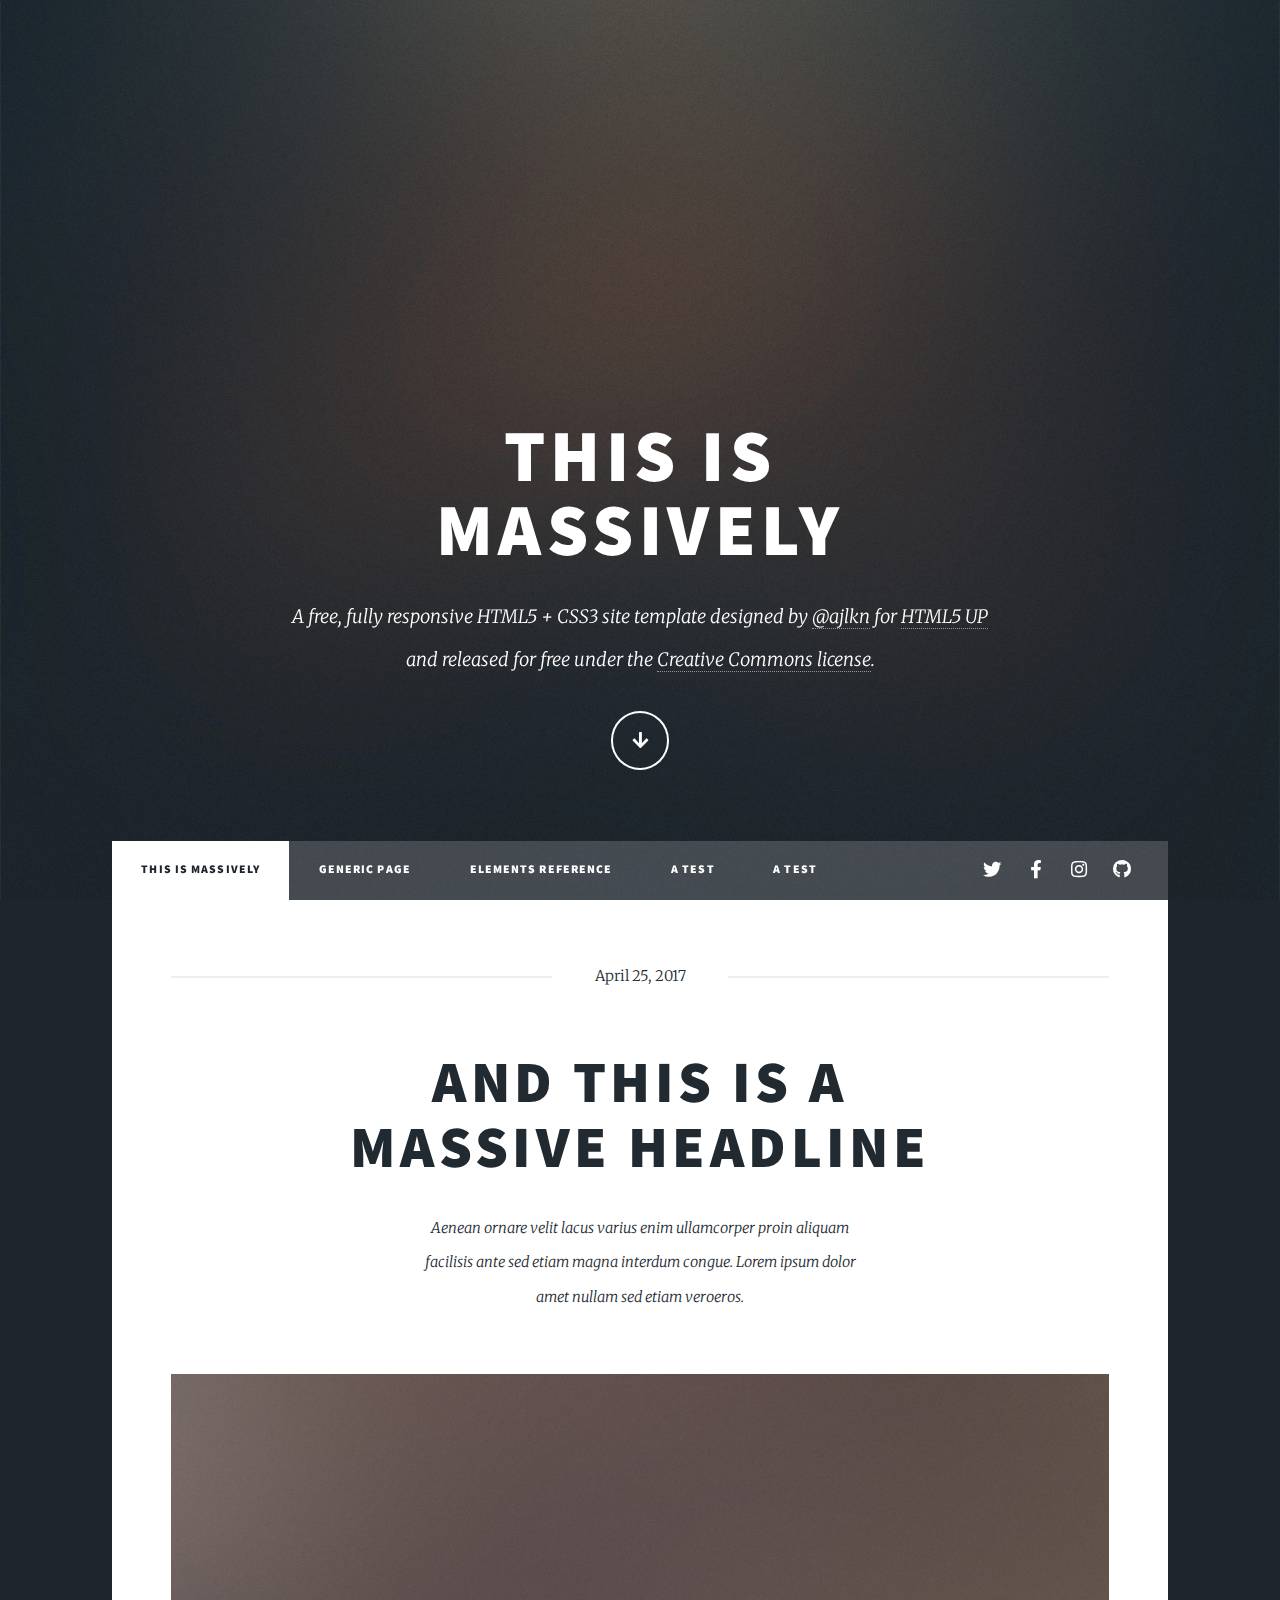
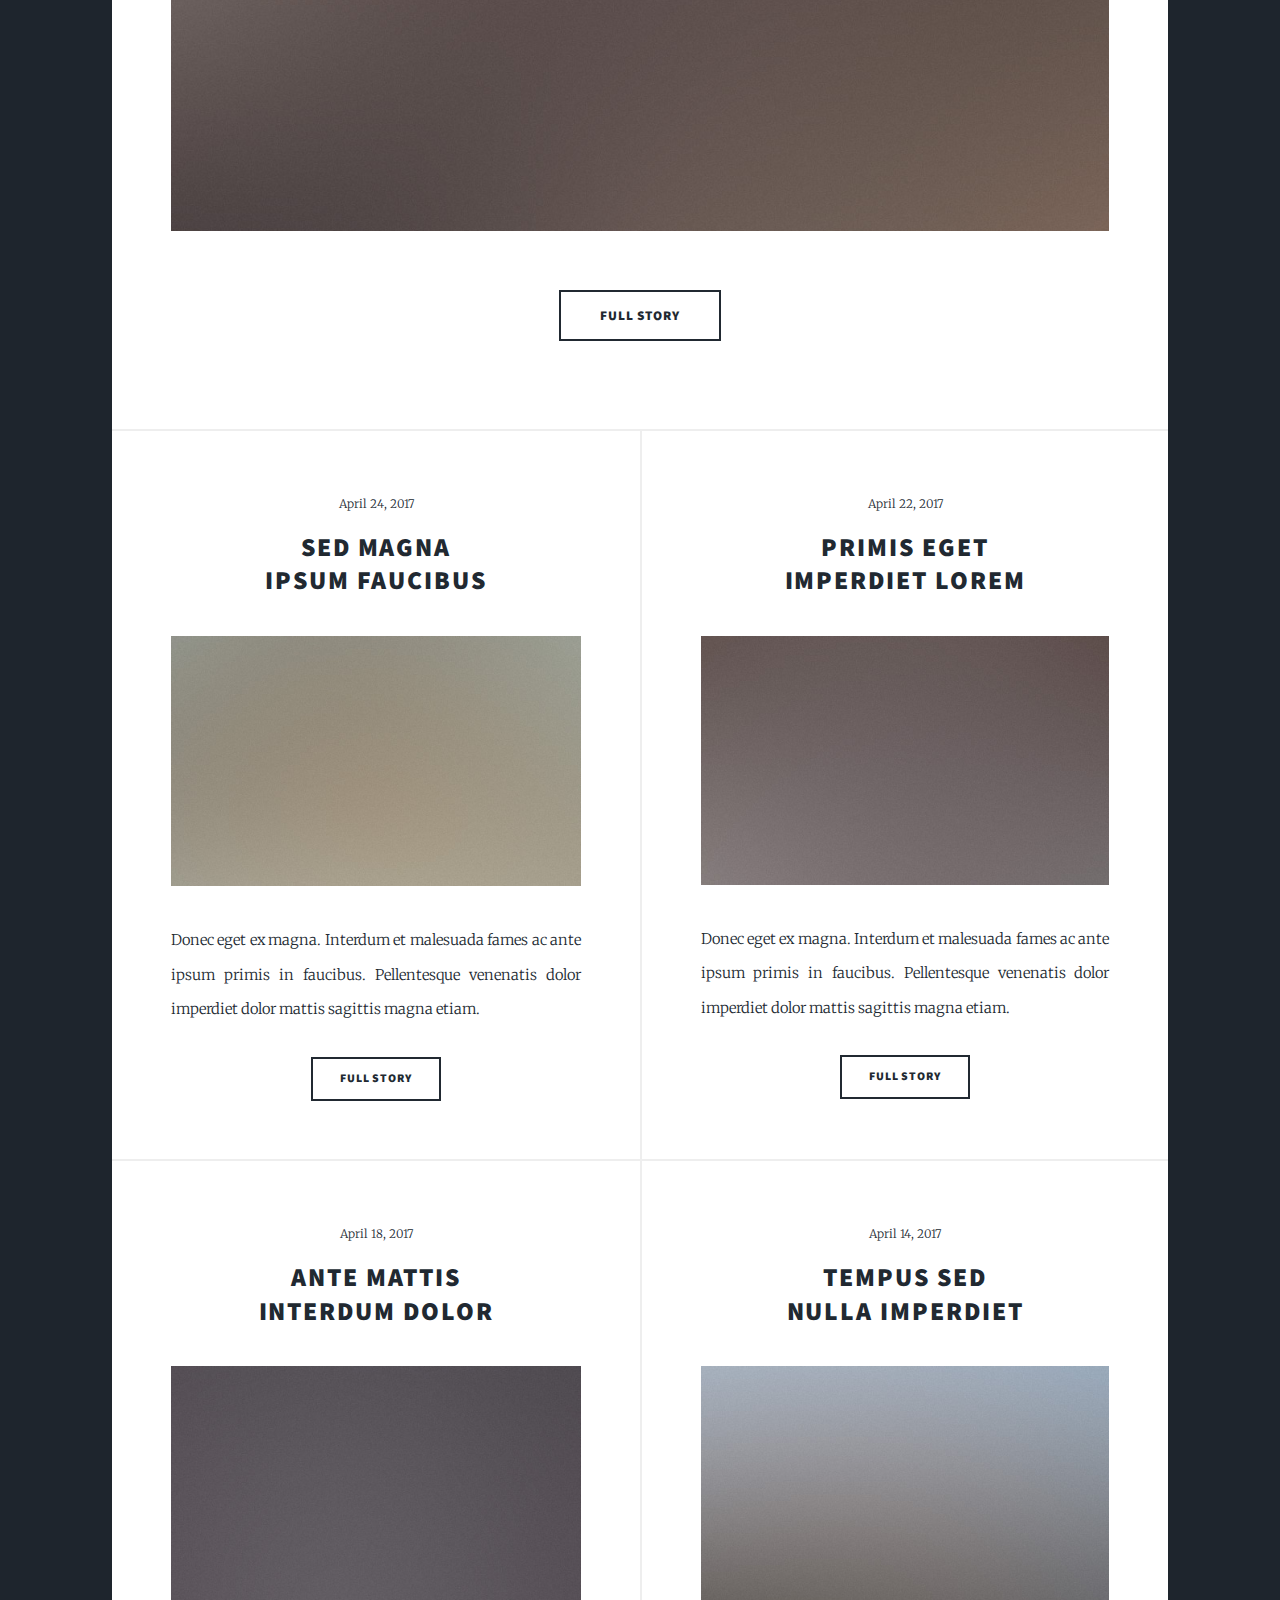
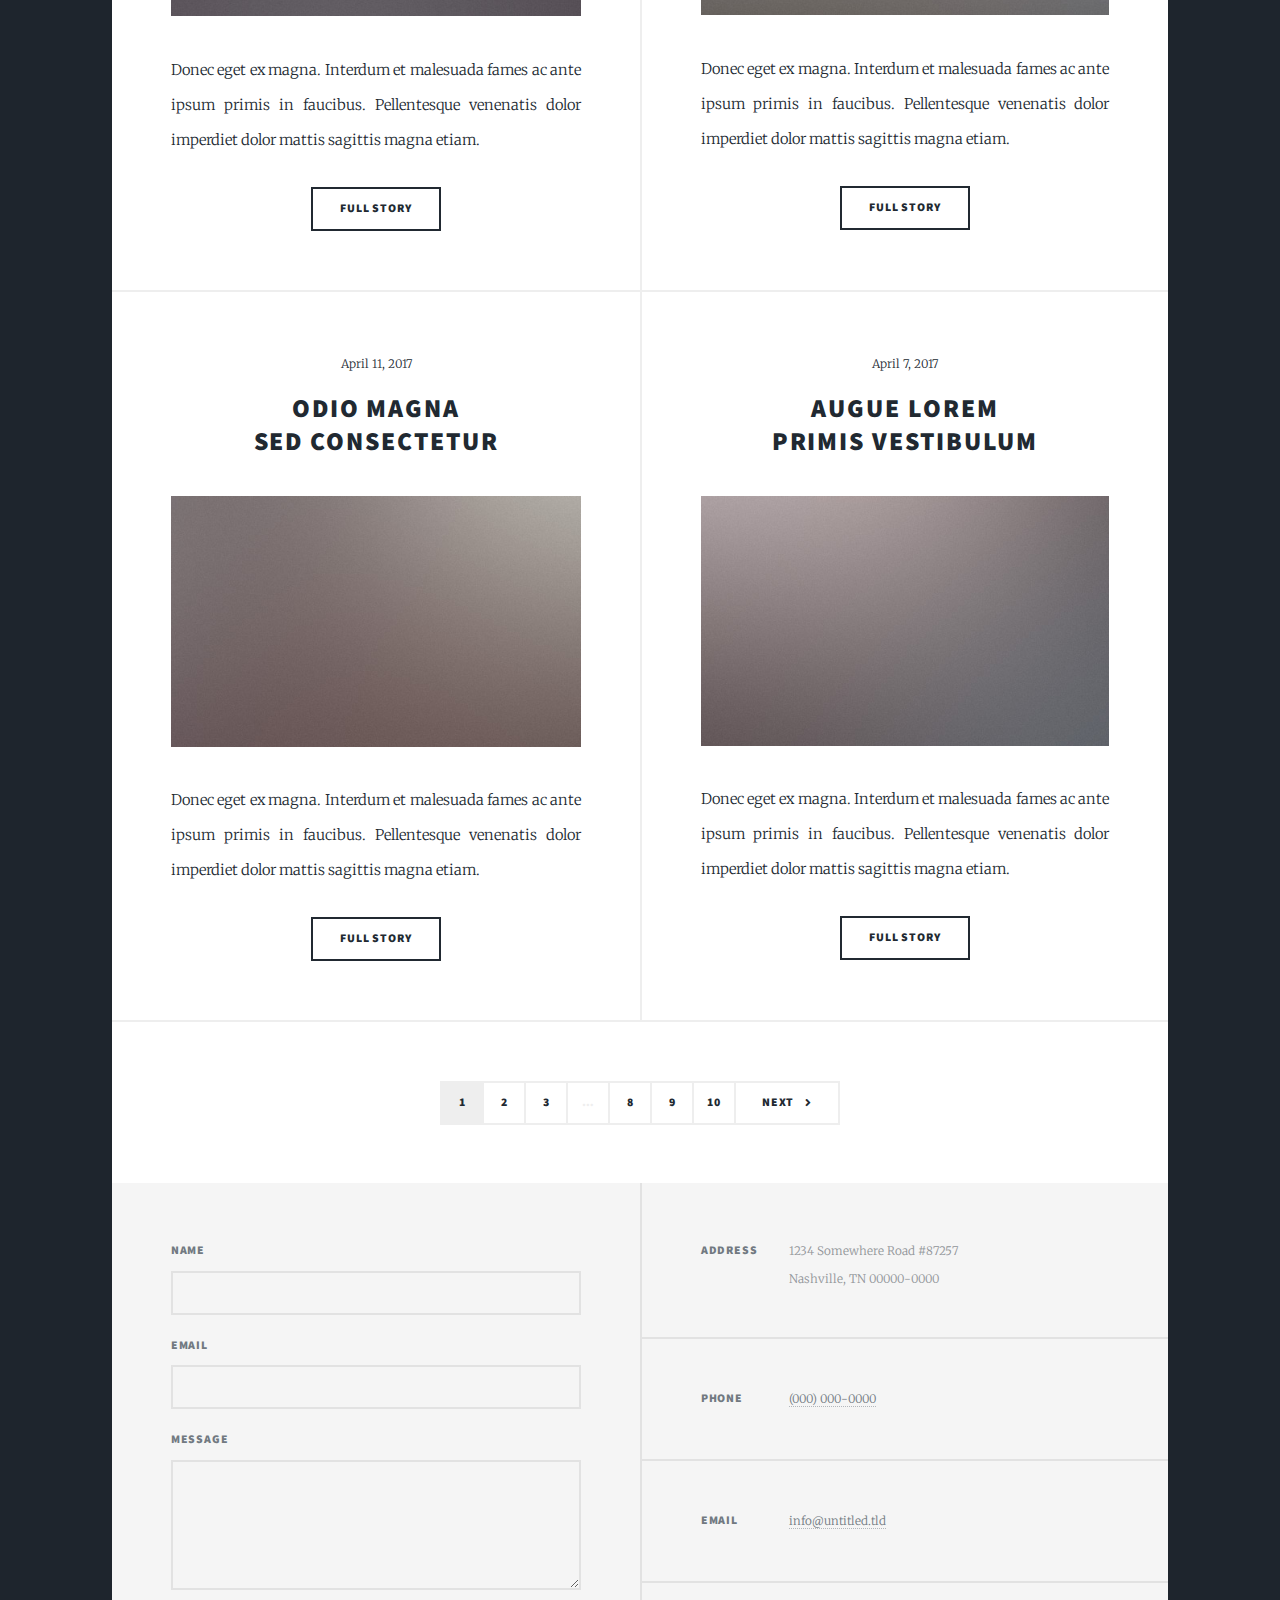
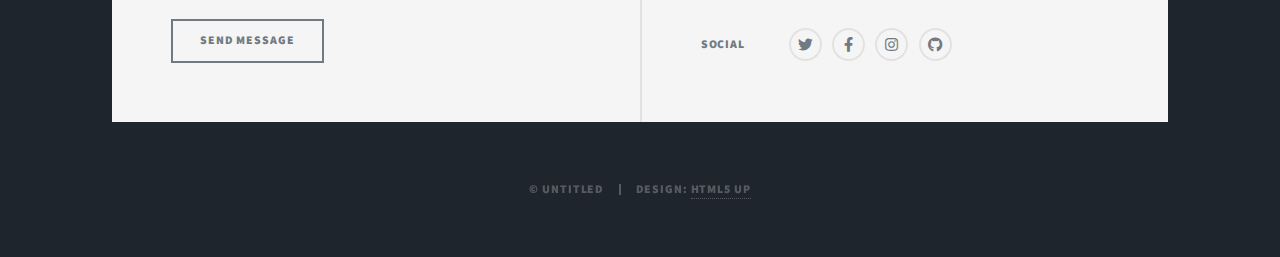
<file: index.html>
<!DOCTYPE HTML>
<html>
	<head>
		<title>lvfeinan.github.io</title>
		<meta charset="utf-8" />
		<meta name="viewport" content="width=device-width, initial-scale=1, user-scalable=no" />
		<link rel="stylesheet" href="assets/css/main.css" />
		<noscript><link rel="stylesheet" href="assets/css/noscript.css" /></noscript>
	</head>
	<body class="is-preload">

		<!-- Wrapper -->
			<div id="wrapper" class="fade-in">

				<!-- Intro -->
					<div id="intro">
						<h1>This is<br />
						Massively</h1>
						<p>A free, fully responsive HTML5 + CSS3 site template designed by <a href="https://twitter.com/ajlkn">@ajlkn</a> for <a href="https://html5up.net">HTML5 UP</a><br />
						and released for free under the <a href="https://html5up.net/license">Creative Commons license</a>.</p>
						<ul class="actions">
							<li><a href="#header" class="button icon solid solo fa-arrow-down scrolly">Continue</a></li>
						</ul>
					</div>

				<!-- Header -->
					<header id="header">
						<a href="index.html" class="logo">Lvfn</a>
					</header>

				<!-- Nav -->
					<nav id="nav">
						<ul class="links">
							<li class="active"><a href="index.html">This is Massively</a></li>
							<li><a href="generic.html">Generic Page</a></li>
							<li><a href="elements.html">Elements Reference</a></li>
							<li><a href="test.html">A Test</a></li>
							<li><a href="test3.html">A Test</a></li>
						</ul>
						<ul class="icons">
							<li><a href="#" class="icon brands fa-twitter"><span class="label">Twitter</span></a></li>
							<li><a href="#" class="icon brands fa-facebook-f"><span class="label">Facebook</span></a></li>
							<li><a href="#" class="icon brands fa-instagram"><span class="label">Instagram</span></a></li>
							<li><a href="#" class="icon brands fa-github"><span class="label">GitHub</span></a></li>
						</ul>
					</nav>

				<!-- Main -->
					<div id="main">

						<!-- Featured Post -->
							<article class="post featured">
								<header class="major">
									<span class="date">April 25, 2017</span>
									<h2><a href="#">And this is a<br />
									massive headline</a></h2>
									<p>Aenean ornare velit lacus varius enim ullamcorper proin aliquam<br />
									facilisis ante sed etiam magna interdum congue. Lorem ipsum dolor<br />
									amet nullam sed etiam veroeros.</p>
								</header>
								<a href="#" class="image main"><img src="images/pic01.jpg" alt="" /></a>
								<ul class="actions special">
									<li><a href="#" class="button large">Full Story</a></li>
								</ul>
							</article>

						<!-- Posts -->
							<section class="posts">
								<article>
									<header>
										<span class="date">April 24, 2017</span>
										<h2><a href="#">Sed magna<br />
										ipsum faucibus</a></h2>
									</header>
									<a href="#" class="image fit"><img src="images/pic02.jpg" alt="" /></a>
									<p>Donec eget ex magna. Interdum et malesuada fames ac ante ipsum primis in faucibus. Pellentesque venenatis dolor imperdiet dolor mattis sagittis magna etiam.</p>
									<ul class="actions special">
										<li><a href="#" class="button">Full Story</a></li>
									</ul>
								</article>
								<article>
									<header>
										<span class="date">April 22, 2017</span>
										<h2><a href="#">Primis eget<br />
										imperdiet lorem</a></h2>
									</header>
									<a href="#" class="image fit"><img src="images/pic03.jpg" alt="" /></a>
									<p>Donec eget ex magna. Interdum et malesuada fames ac ante ipsum primis in faucibus. Pellentesque venenatis dolor imperdiet dolor mattis sagittis magna etiam.</p>
									<ul class="actions special">
										<li><a href="#" class="button">Full Story</a></li>
									</ul>
								</article>
								<article>
									<header>
										<span class="date">April 18, 2017</span>
										<h2><a href="#">Ante mattis<br />
										interdum dolor</a></h2>
									</header>
									<a href="#" class="image fit"><img src="images/pic04.jpg" alt="" /></a>
									<p>Donec eget ex magna. Interdum et malesuada fames ac ante ipsum primis in faucibus. Pellentesque venenatis dolor imperdiet dolor mattis sagittis magna etiam.</p>
									<ul class="actions special">
										<li><a href="#" class="button">Full Story</a></li>
									</ul>
								</article>
								<article>
									<header>
										<span class="date">April 14, 2017</span>
										<h2><a href="#">Tempus sed<br />
										nulla imperdiet</a></h2>
									</header>
									<a href="#" class="image fit"><img src="images/pic05.jpg" alt="" /></a>
									<p>Donec eget ex magna. Interdum et malesuada fames ac ante ipsum primis in faucibus. Pellentesque venenatis dolor imperdiet dolor mattis sagittis magna etiam.</p>
									<ul class="actions special">
										<li><a href="#" class="button">Full Story</a></li>
									</ul>
								</article>
								<article>
									<header>
										<span class="date">April 11, 2017</span>
										<h2><a href="#">Odio magna<br />
										sed consectetur</a></h2>
									</header>
									<a href="#" class="image fit"><img src="images/pic06.jpg" alt="" /></a>
									<p>Donec eget ex magna. Interdum et malesuada fames ac ante ipsum primis in faucibus. Pellentesque venenatis dolor imperdiet dolor mattis sagittis magna etiam.</p>
									<ul class="actions special">
										<li><a href="#" class="button">Full Story</a></li>
									</ul>
								</article>
								<article>
									<header>
										<span class="date">April 7, 2017</span>
										<h2><a href="#">Augue lorem<br />
										primis vestibulum</a></h2>
									</header>
									<a href="#" class="image fit"><img src="images/pic07.jpg" alt="" /></a>
									<p>Donec eget ex magna. Interdum et malesuada fames ac ante ipsum primis in faucibus. Pellentesque venenatis dolor imperdiet dolor mattis sagittis magna etiam.</p>
									<ul class="actions special">
										<li><a href="#" class="button">Full Story</a></li>
									</ul>
								</article>
							</section>

						<!-- Footer -->
							<footer>
								<div class="pagination">
									<!--<a href="#" class="previous">Prev</a>-->
									<a href="#" class="page active">1</a>
									<a href="#" class="page">2</a>
									<a href="#" class="page">3</a>
									<span class="extra">&hellip;</span>
									<a href="#" class="page">8</a>
									<a href="#" class="page">9</a>
									<a href="#" class="page">10</a>
									<a href="#" class="next">Next</a>
								</div>
							</footer>

					</div>

				<!-- Footer -->
					<footer id="footer">
						<section>
							<form method="post" action="#">
								<div class="fields">
									<div class="field">
										<label for="name">Name</label>
										<input type="text" name="name" id="name" />
									</div>
									<div class="field">
										<label for="email">Email</label>
										<input type="text" name="email" id="email" />
									</div>
									<div class="field">
										<label for="message">Message</label>
										<textarea name="message" id="message" rows="3"></textarea>
									</div>
								</div>
								<ul class="actions">
									<li><input type="submit" value="Send Message" /></li>
								</ul>
							</form>
						</section>
						<section class="split contact">
							<section class="alt">
								<h3>Address</h3>
								<p>1234 Somewhere Road #87257<br />
								Nashville, TN 00000-0000</p>
							</section>
							<section>
								<h3>Phone</h3>
								<p><a href="#">(000) 000-0000</a></p>
							</section>
							<section>
								<h3>Email</h3>
								<p><a href="#">info@untitled.tld</a></p>
							</section>
							<section>
								<h3>Social</h3>
								<ul class="icons alt">
									<li><a href="#" class="icon brands alt fa-twitter"><span class="label">Twitter</span></a></li>
									<li><a href="#" class="icon brands alt fa-facebook-f"><span class="label">Facebook</span></a></li>
									<li><a href="#" class="icon brands alt fa-instagram"><span class="label">Instagram</span></a></li>
									<li><a href="#" class="icon brands alt fa-github"><span class="label">GitHub</span></a></li>
								</ul>
							</section>
						</section>
					</footer>

				<!-- Copyright -->
					<div id="copyright">
						<ul><li>&copy; Untitled</li><li>Design: <a href="https://html5up.net">HTML5 UP</a></li></ul>
					</div>

			</div>

		<!-- Scripts -->
			<script src="assets/js/jquery.min.js"></script>
			<script src="assets/js/jquery.scrollex.min.js"></script>
			<script src="assets/js/jquery.scrolly.min.js"></script>
			<script src="assets/js/browser.min.js"></script>
			<script src="assets/js/breakpoints.min.js"></script>
			<script src="assets/js/util.js"></script>
			<script src="assets/js/main.js"></script>

	</body>
</html>
</file>
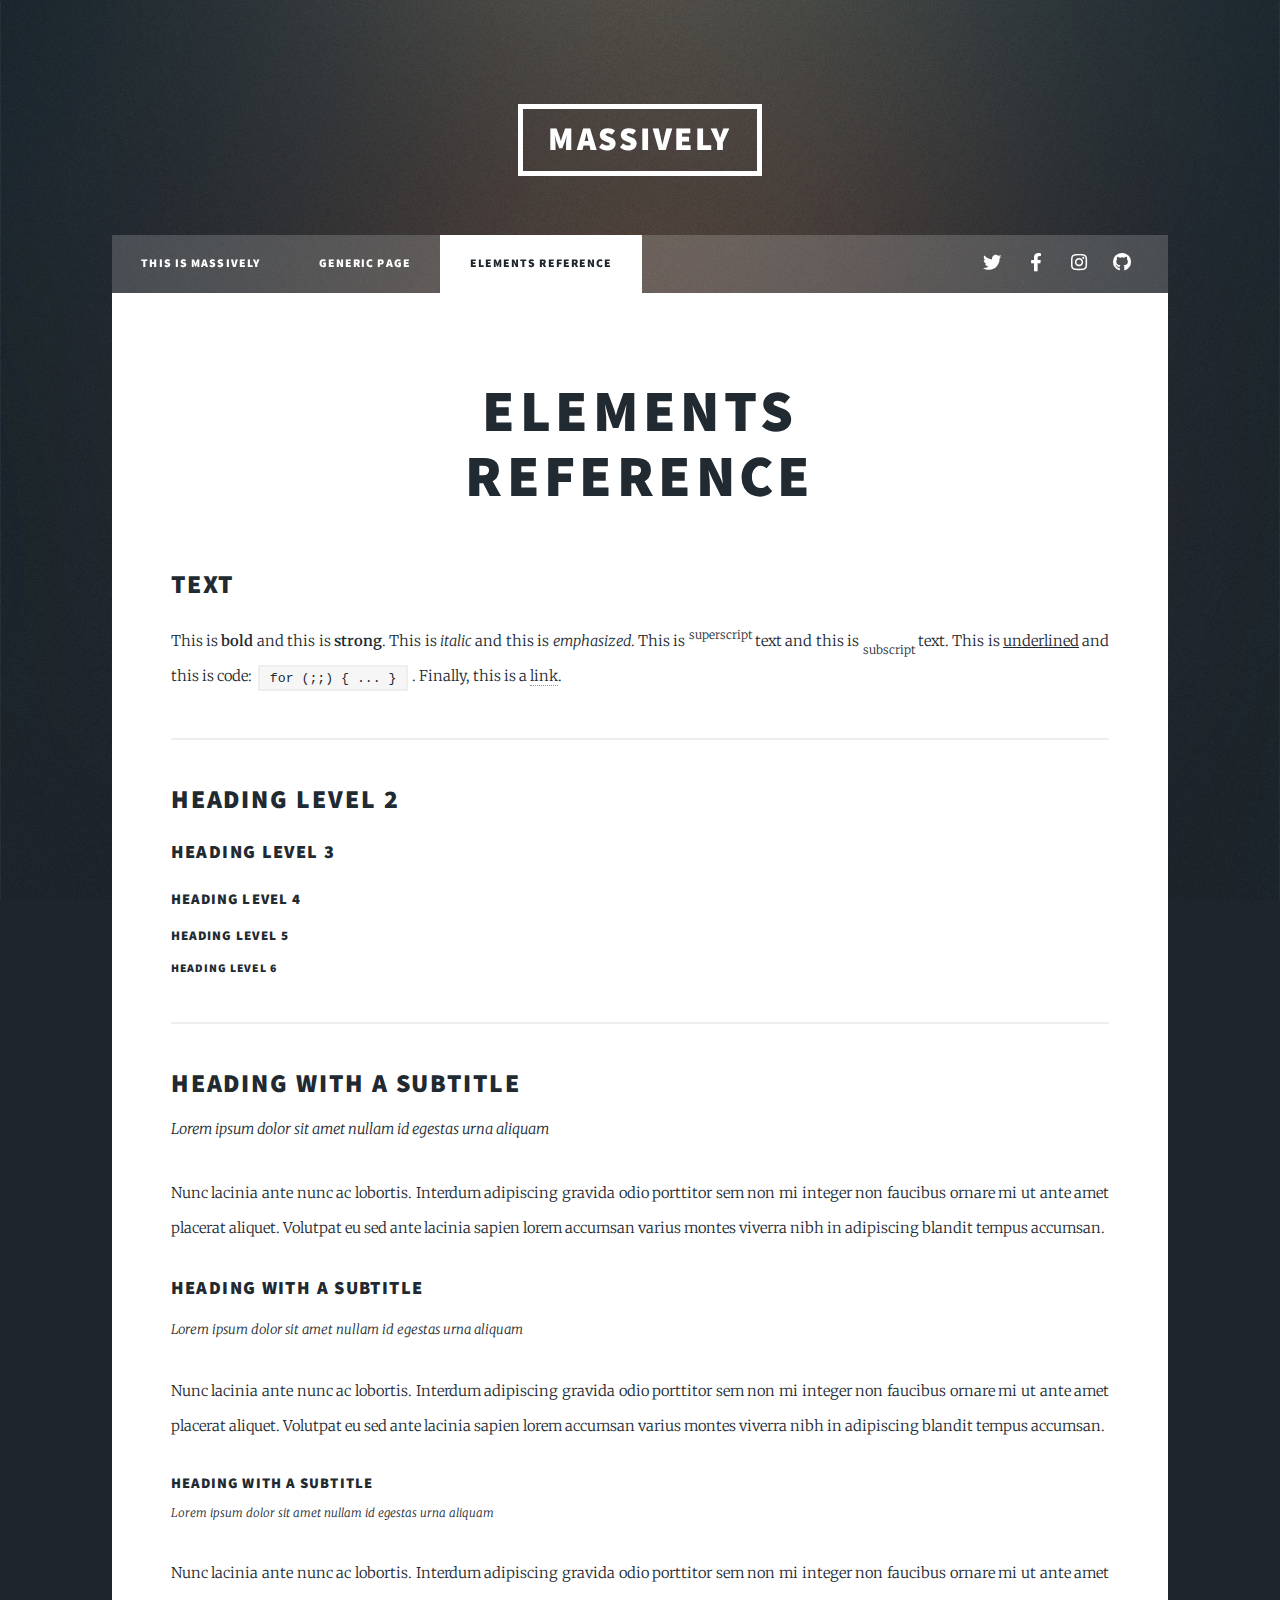
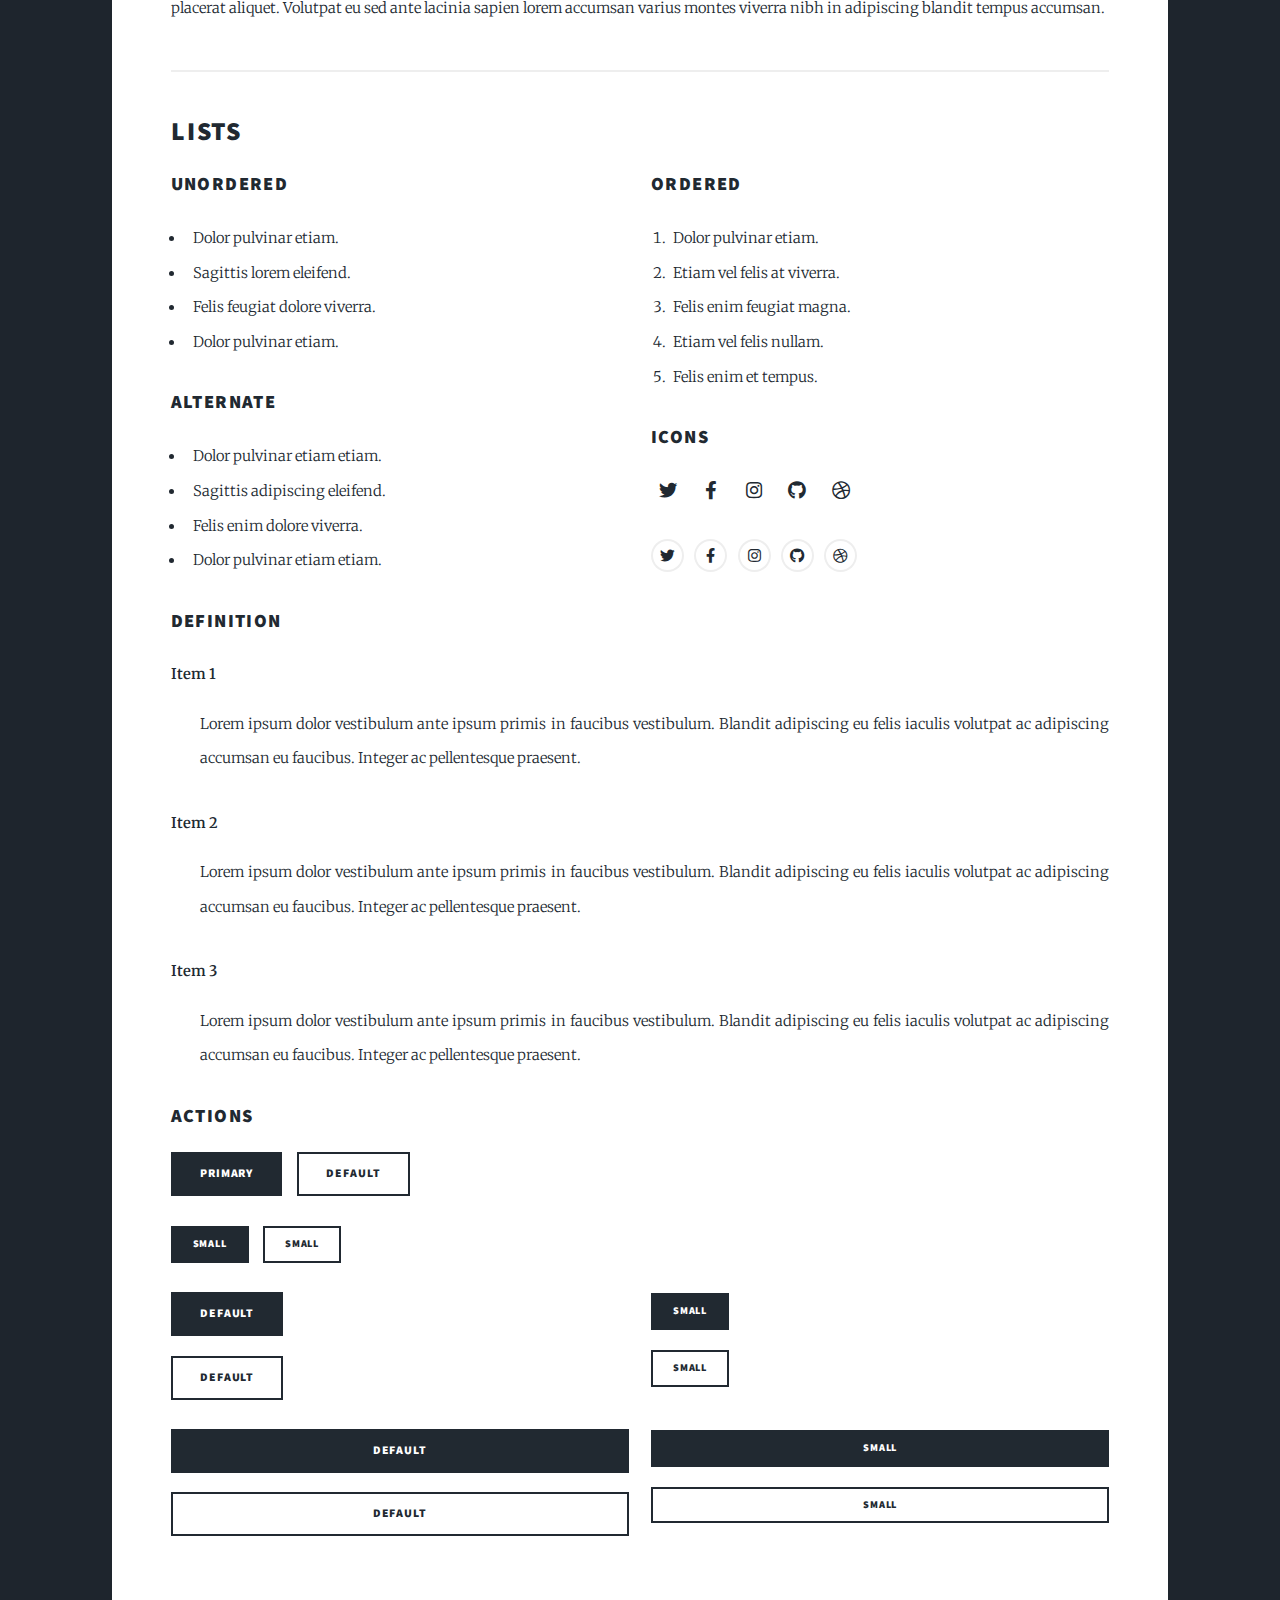
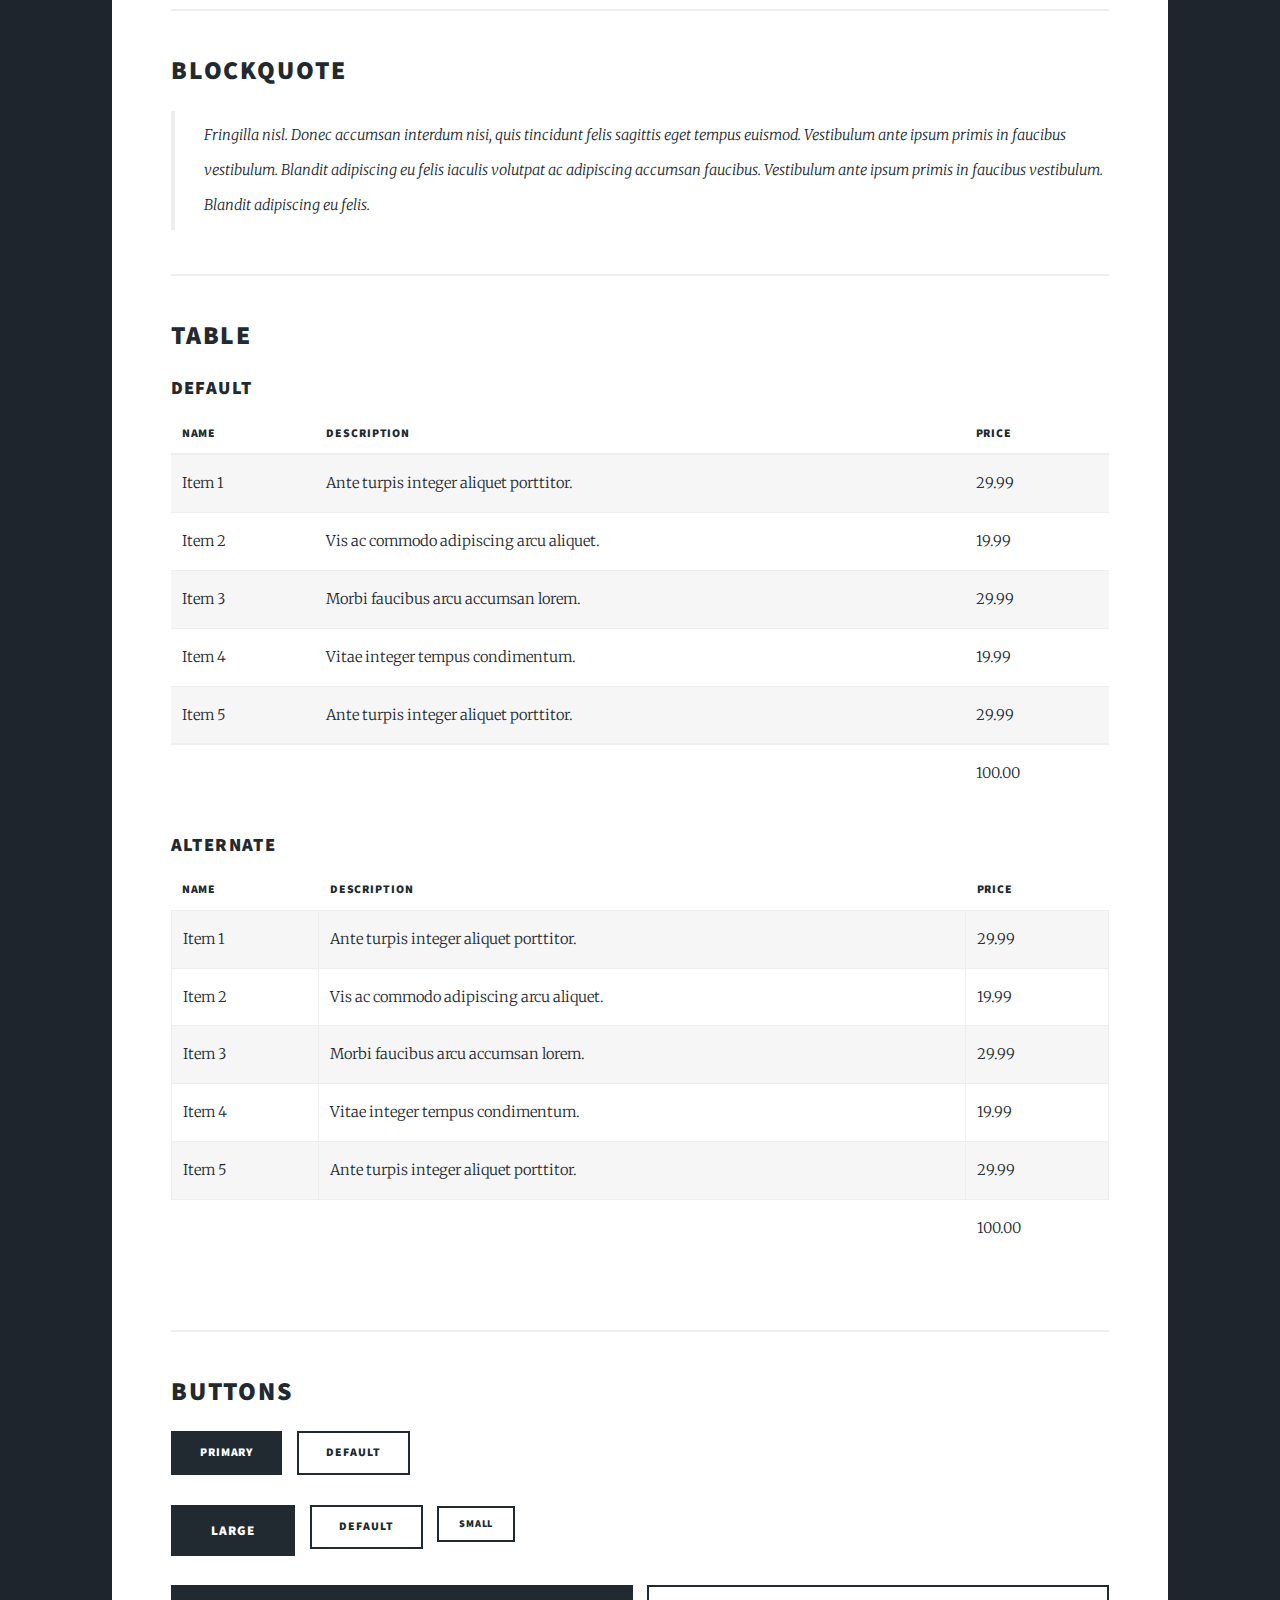
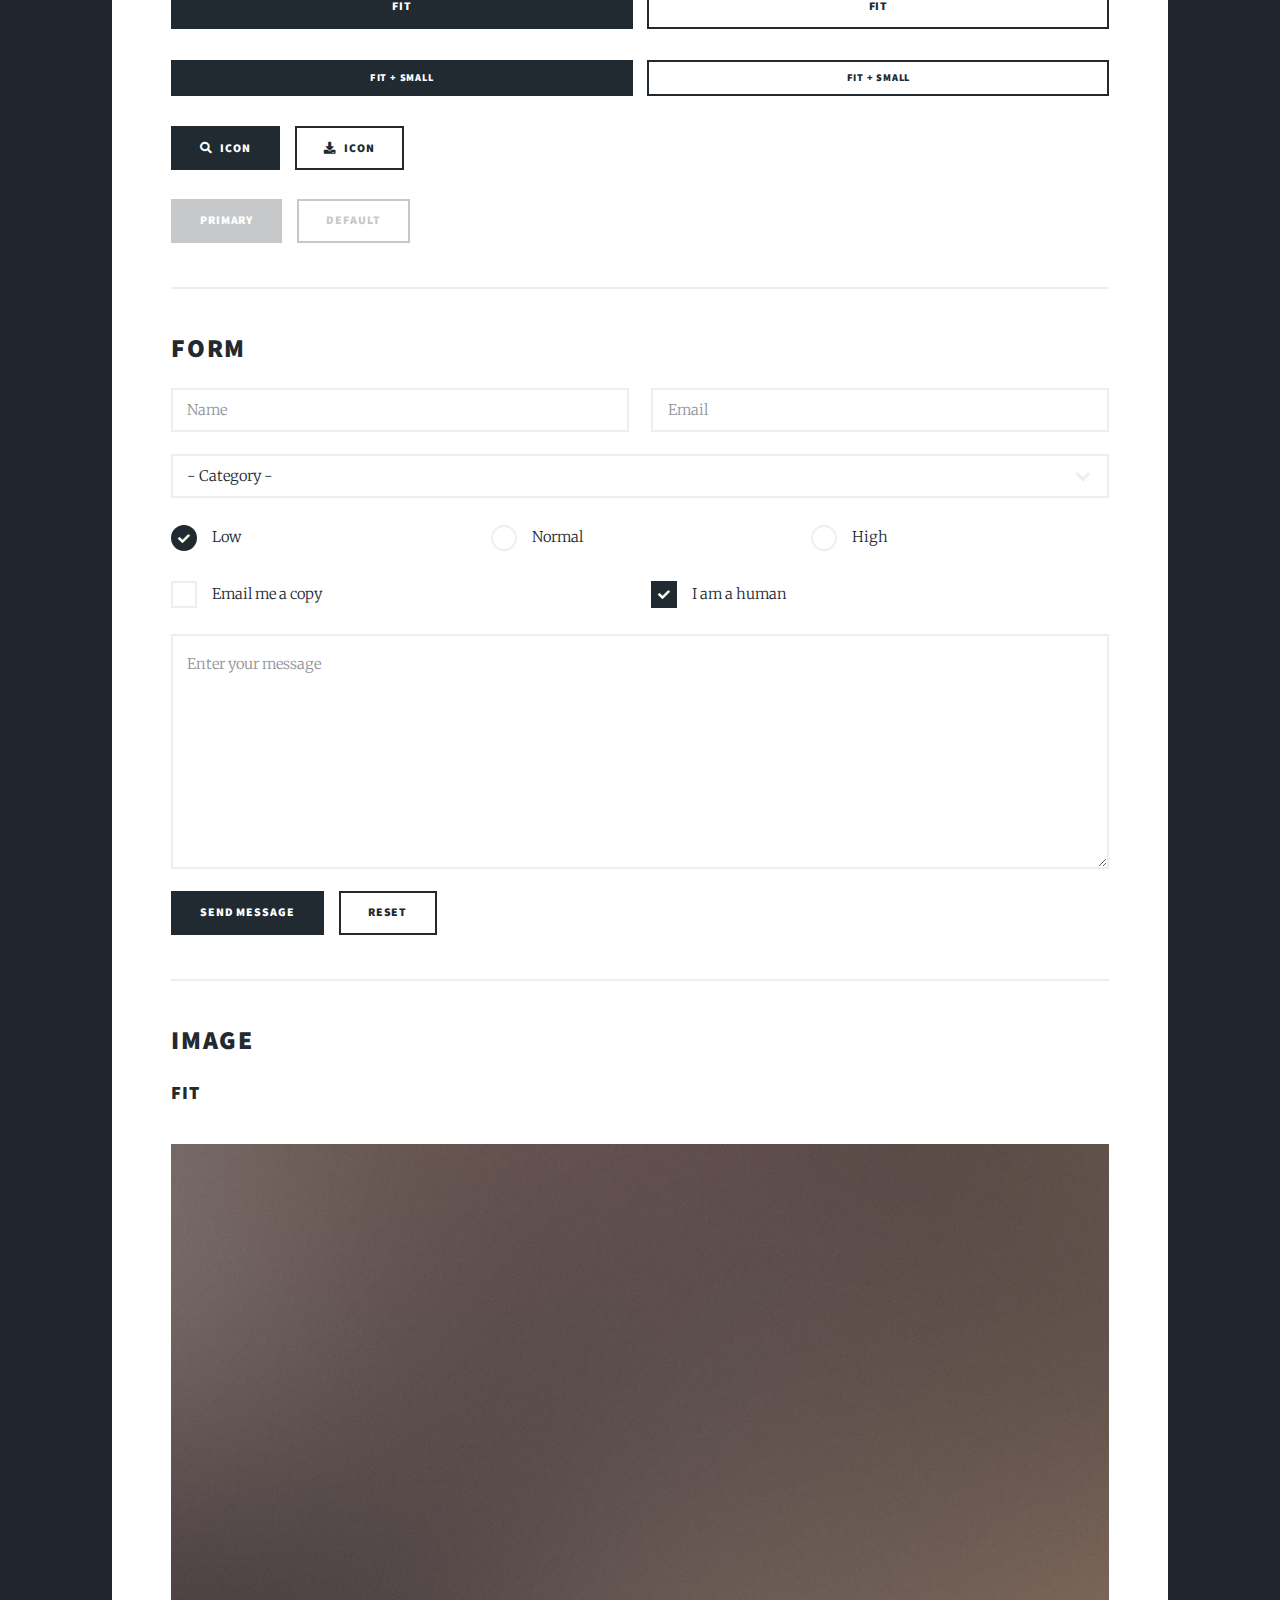
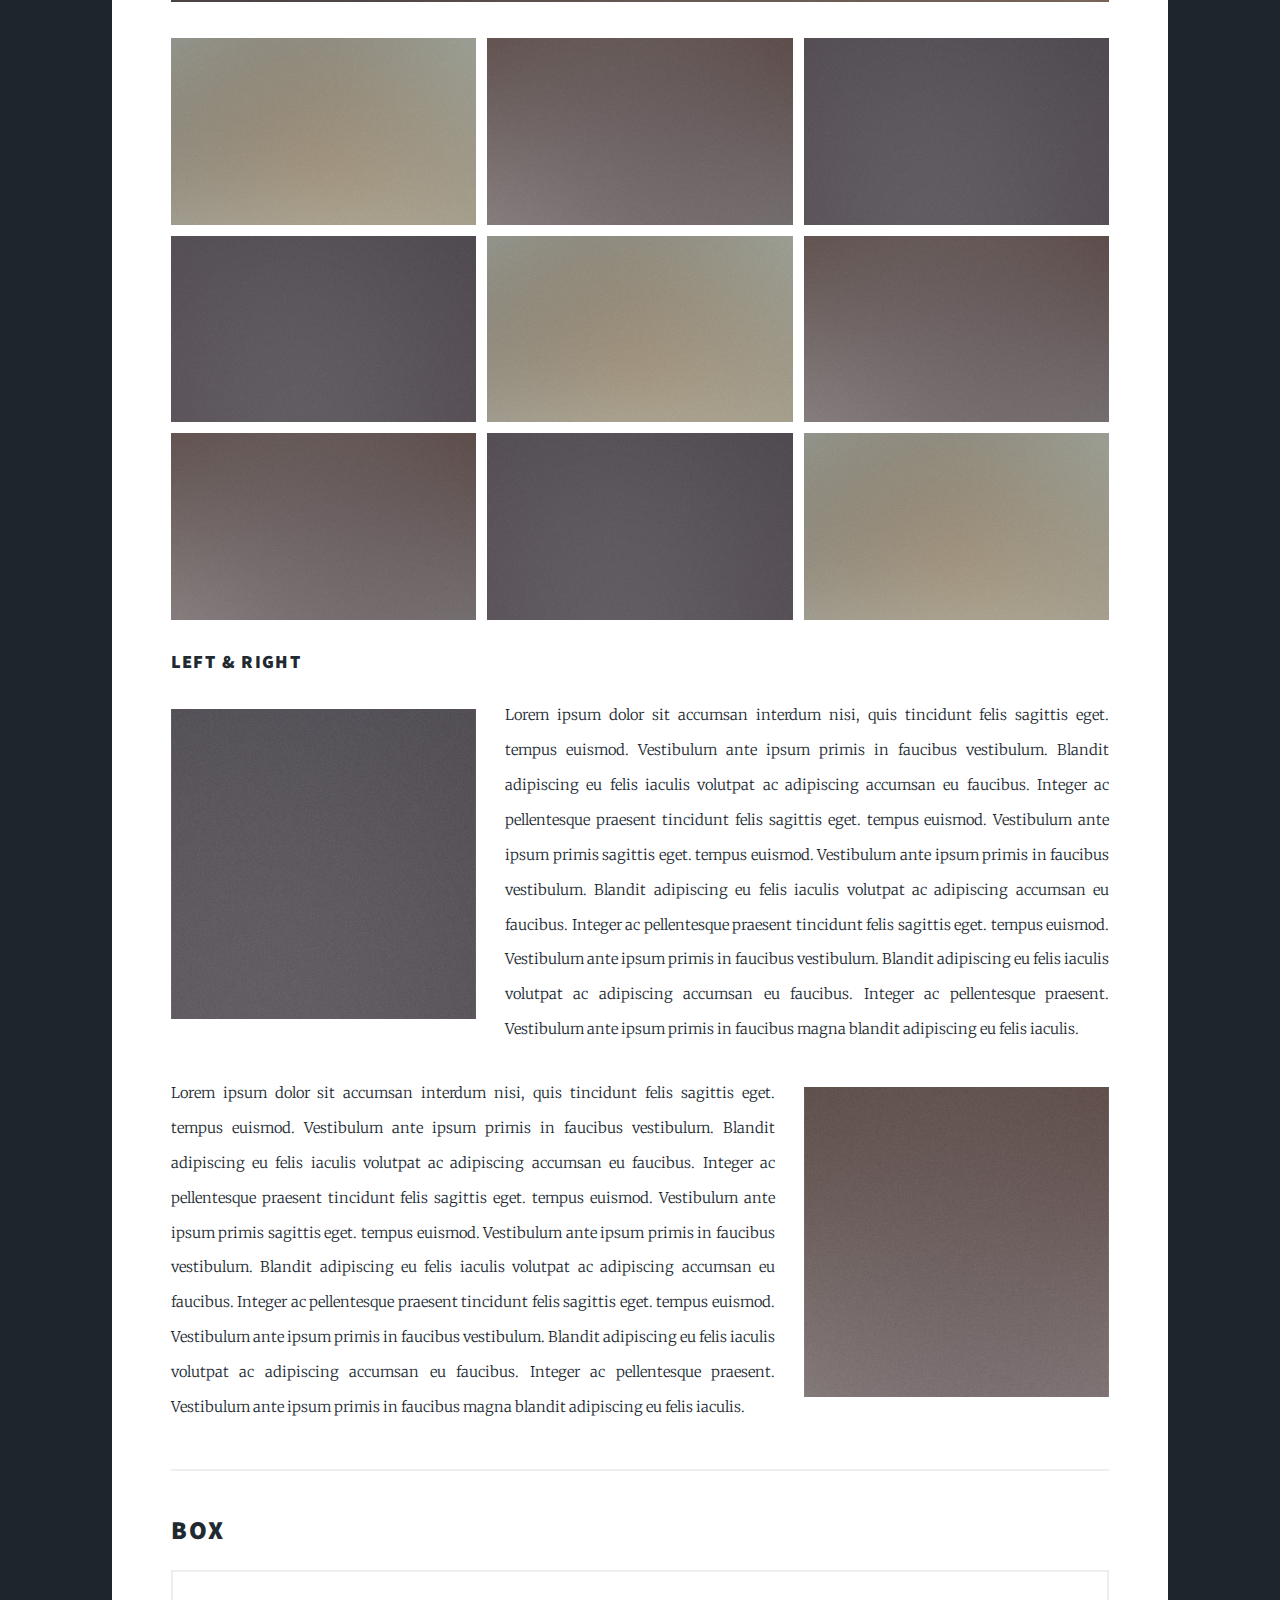
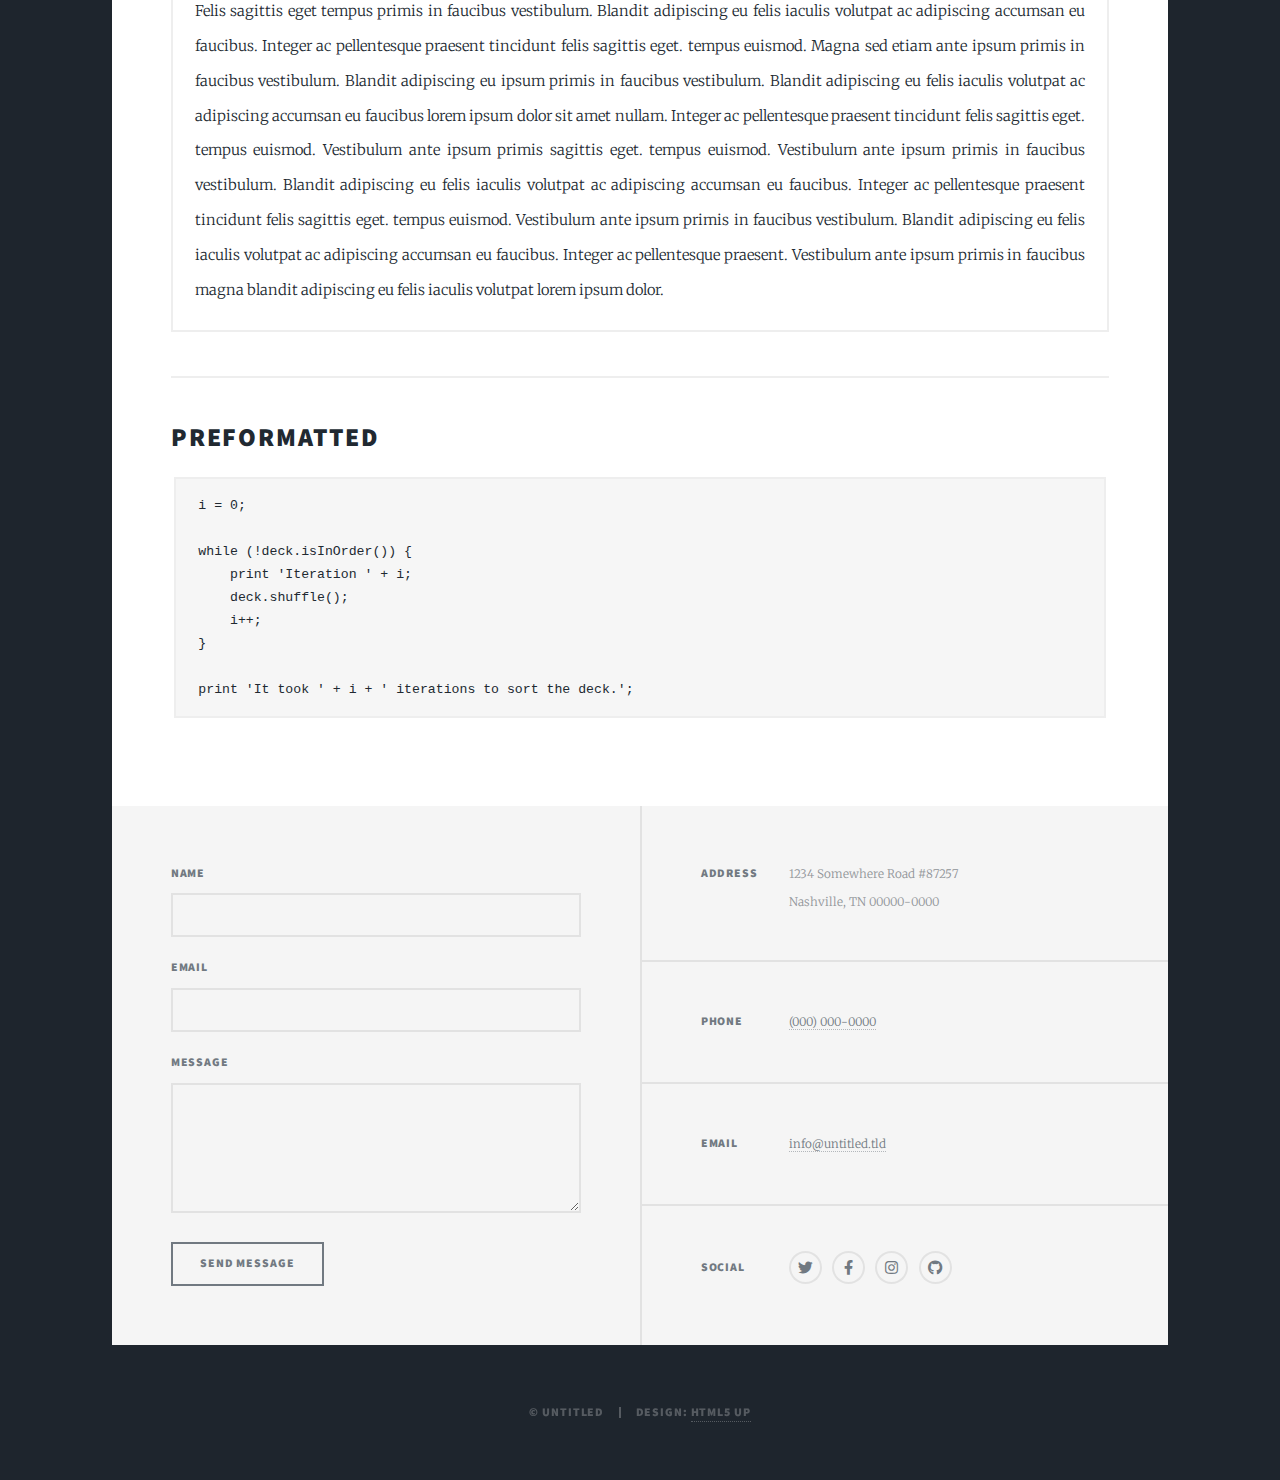
<file: elements.html>
<!DOCTYPE HTML>
<!--
	Massively by HTML5 UP
	html5up.net | @ajlkn
	Free for personal and commercial use under the CCA 3.0 license (html5up.net/license)
-->
<html>
	<head>
		<title>Elements Reference - Massively by HTML5 UP</title>
		<meta charset="utf-8" />
		<meta name="viewport" content="width=device-width, initial-scale=1, user-scalable=no" />
		<link rel="stylesheet" href="assets/css/main.css" />
		<noscript><link rel="stylesheet" href="assets/css/noscript.css" /></noscript>
	</head>
	<body class="is-preload">

		<!-- Wrapper -->
			<div id="wrapper">

				<!-- Header -->
					<header id="header">
						<a href="index.html" class="logo">Massively</a>
					</header>

				<!-- Nav -->
					<nav id="nav">
						<ul class="links">
							<li><a href="index.html">This is Massively</a></li>
							<li><a href="generic.html">Generic Page</a></li>
							<li class="active"><a href="elements.html">Elements Reference</a></li>
						</ul>
						<ul class="icons">
							<li><a href="#" class="icon brands fa-twitter"><span class="label">Twitter</span></a></li>
							<li><a href="#" class="icon brands fa-facebook-f"><span class="label">Facebook</span></a></li>
							<li><a href="#" class="icon brands fa-instagram"><span class="label">Instagram</span></a></li>
							<li><a href="#" class="icon brands fa-github"><span class="label">GitHub</span></a></li>
						</ul>
					</nav>

				<!-- Main -->
					<div id="main">

						<!-- Post -->
							<section class="post">
								<header class="major">
									<h1>Elements<br />
									Reference</h1>
								</header>

								<!-- Text stuff -->
									<h2>Text</h2>
									<p>This is <b>bold</b> and this is <strong>strong</strong>. This is <i>italic</i> and this is <em>emphasized</em>.
									This is <sup>superscript</sup> text and this is <sub>subscript</sub> text.
									This is <u>underlined</u> and this is code: <code>for (;;) { ... }</code>.
									Finally, this is a <a href="#">link</a>.</p>
									<hr />
									<h2>Heading Level 2</h2>
									<h3>Heading Level 3</h3>
									<h4>Heading Level 4</h4>
									<h5>Heading Level 5</h5>
									<h6>Heading Level 6</h6>
									<hr />
									<header>
										<h2>Heading with a Subtitle</h2>
										<p>Lorem ipsum dolor sit amet nullam id egestas urna aliquam</p>
									</header>
									<p>Nunc lacinia ante nunc ac lobortis. Interdum adipiscing gravida odio porttitor sem non mi integer non faucibus ornare mi ut ante amet placerat aliquet. Volutpat eu sed ante lacinia sapien lorem accumsan varius montes viverra nibh in adipiscing blandit tempus accumsan.</p>
									<header>
										<h3>Heading with a Subtitle</h3>
										<p>Lorem ipsum dolor sit amet nullam id egestas urna aliquam</p>
									</header>
									<p>Nunc lacinia ante nunc ac lobortis. Interdum adipiscing gravida odio porttitor sem non mi integer non faucibus ornare mi ut ante amet placerat aliquet. Volutpat eu sed ante lacinia sapien lorem accumsan varius montes viverra nibh in adipiscing blandit tempus accumsan.</p>
									<header>
										<h4>Heading with a Subtitle</h4>
										<p>Lorem ipsum dolor sit amet nullam id egestas urna aliquam</p>
									</header>
									<p>Nunc lacinia ante nunc ac lobortis. Interdum adipiscing gravida odio porttitor sem non mi integer non faucibus ornare mi ut ante amet placerat aliquet. Volutpat eu sed ante lacinia sapien lorem accumsan varius montes viverra nibh in adipiscing blandit tempus accumsan.</p>

									<hr />

								<!-- Lists -->
									<h2>Lists</h2>
									<div class="row">
										<div class="col-6 col-12-small">

											<h3>Unordered</h3>
											<ul>
												<li>Dolor pulvinar etiam.</li>
												<li>Sagittis lorem eleifend.</li>
												<li>Felis feugiat dolore viverra.</li>
												<li>Dolor pulvinar etiam.</li>
											</ul>

											<h3>Alternate</h3>
											<ul class="alt">
												<li>Dolor pulvinar etiam etiam.</li>
												<li>Sagittis adipiscing eleifend.</li>
												<li>Felis enim dolore viverra.</li>
												<li>Dolor pulvinar etiam etiam.</li>
											</ul>

										</div>
										<div class="col-6 col-12-small">

											<h3>Ordered</h3>
											<ol>
												<li>Dolor pulvinar etiam.</li>
												<li>Etiam vel felis at viverra.</li>
												<li>Felis enim feugiat magna.</li>
												<li>Etiam vel felis nullam.</li>
												<li>Felis enim et tempus.</li>
											</ol>

											<h3>Icons</h3>
											<ul class="icons">
												<li><a href="#" class="icon brands fa-twitter"><span class="label">Twitter</span></a></li>
												<li><a href="#" class="icon brands fa-facebook-f"><span class="label">Facebook</span></a></li>
												<li><a href="#" class="icon brands fa-instagram"><span class="label">Instagram</span></a></li>
												<li><a href="#" class="icon brands fa-github"><span class="label">Github</span></a></li>
												<li><a href="#" class="icon brands fa-dribbble"><span class="label">Dribbble</span></a></li>
											</ul>
											<ul class="icons alt">
												<li><a href="#" class="icon brands alt fa-twitter"><span class="label">Twitter</span></a></li>
												<li><a href="#" class="icon brands alt fa-facebook-f"><span class="label">Facebook</span></a></li>
												<li><a href="#" class="icon brands alt fa-instagram"><span class="label">Instagram</span></a></li>
												<li><a href="#" class="icon brands alt fa-github"><span class="label">Github</span></a></li>
												<li><a href="#" class="icon brands alt fa-dribbble"><span class="label">Dribbble</span></a></li>
											</ul>

										</div>
									</div>
									<h3>Definition</h3>
									<dl>
										<dt>Item 1</dt>
										<dd>
											<p>Lorem ipsum dolor vestibulum ante ipsum primis in faucibus vestibulum. Blandit adipiscing eu felis iaculis volutpat ac adipiscing accumsan eu faucibus. Integer ac pellentesque praesent.</p>
										</dd>
										<dt>Item 2</dt>
										<dd>
											<p>Lorem ipsum dolor vestibulum ante ipsum primis in faucibus vestibulum. Blandit adipiscing eu felis iaculis volutpat ac adipiscing accumsan eu faucibus. Integer ac pellentesque praesent.</p>
										</dd>
										<dt>Item 3</dt>
										<dd>
											<p>Lorem ipsum dolor vestibulum ante ipsum primis in faucibus vestibulum. Blandit adipiscing eu felis iaculis volutpat ac adipiscing accumsan eu faucibus. Integer ac pellentesque praesent.</p>
										</dd>
									</dl>

									<h3>Actions</h3>
									<ul class="actions">
										<li><a href="#" class="button primary">Primary</a></li>
										<li><a href="#" class="button">Default</a></li>
									</ul>
									<ul class="actions small">
										<li><a href="#" class="button primary small">Small</a></li>
										<li><a href="#" class="button small">Small</a></li>
									</ul>
									<div class="row">
										<div class="col-6 col-12-small">
											<ul class="actions stacked">
												<li><a href="#" class="button primary">Default</a></li>
												<li><a href="#" class="button">Default</a></li>
											</ul>
										</div>
										<div class="col-6 col-12-small">
											<ul class="actions stacked">
												<li><a href="#" class="button primary small">Small</a></li>
												<li><a href="#" class="button small">Small</a></li>
											</ul>
										</div>
									</div>
									<div class="row">
										<div class="col-6 col-12-small">
											<ul class="actions stacked">
												<li><a href="#" class="button primary fit">Default</a></li>
												<li><a href="#" class="button fit">Default</a></li>
											</ul>
										</div>
										<div class="col-6 col-12-small">
											<ul class="actions stacked">
												<li><a href="#" class="button primary small fit">Small</a></li>
												<li><a href="#" class="button small fit">Small</a></li>
											</ul>
										</div>
									</div>

									<hr />

								<!-- Blockquote -->
									<h2>Blockquote</h2>
									<blockquote>Fringilla nisl. Donec accumsan interdum nisi, quis tincidunt felis sagittis eget tempus euismod. Vestibulum ante ipsum primis in faucibus vestibulum. Blandit adipiscing eu felis iaculis volutpat ac adipiscing accumsan faucibus. Vestibulum ante ipsum primis in faucibus vestibulum. Blandit adipiscing eu felis.</blockquote>

									<hr />

								<!-- Table -->
									<h2>Table</h2>

									<h3>Default</h3>
									<div class="table-wrapper">
										<table>
											<thead>
												<tr>
													<th>Name</th>
													<th>Description</th>
													<th>Price</th>
												</tr>
											</thead>
											<tbody>
												<tr>
													<td>Item 1</td>
													<td>Ante turpis integer aliquet porttitor.</td>
													<td>29.99</td>
												</tr>
												<tr>
													<td>Item 2</td>
													<td>Vis ac commodo adipiscing arcu aliquet.</td>
													<td>19.99</td>
												</tr>
												<tr>
													<td>Item 3</td>
													<td> Morbi faucibus arcu accumsan lorem.</td>
													<td>29.99</td>
												</tr>
												<tr>
													<td>Item 4</td>
													<td>Vitae integer tempus condimentum.</td>
													<td>19.99</td>
												</tr>
												<tr>
													<td>Item 5</td>
													<td>Ante turpis integer aliquet porttitor.</td>
													<td>29.99</td>
												</tr>
											</tbody>
											<tfoot>
												<tr>
													<td colspan="2"></td>
													<td>100.00</td>
												</tr>
											</tfoot>
										</table>
									</div>

									<h3>Alternate</h3>
									<div class="table-wrapper">
										<table class="alt">
											<thead>
												<tr>
													<th>Name</th>
													<th>Description</th>
													<th>Price</th>
												</tr>
											</thead>
											<tbody>
												<tr>
													<td>Item 1</td>
													<td>Ante turpis integer aliquet porttitor.</td>
													<td>29.99</td>
												</tr>
												<tr>
													<td>Item 2</td>
													<td>Vis ac commodo adipiscing arcu aliquet.</td>
													<td>19.99</td>
												</tr>
												<tr>
													<td>Item 3</td>
													<td> Morbi faucibus arcu accumsan lorem.</td>
													<td>29.99</td>
												</tr>
												<tr>
													<td>Item 4</td>
													<td>Vitae integer tempus condimentum.</td>
													<td>19.99</td>
												</tr>
												<tr>
													<td>Item 5</td>
													<td>Ante turpis integer aliquet porttitor.</td>
													<td>29.99</td>
												</tr>
											</tbody>
											<tfoot>
												<tr>
													<td colspan="2"></td>
													<td>100.00</td>
												</tr>
											</tfoot>
										</table>
									</div>

									<hr />

								<!-- Buttons -->
									<h2>Buttons</h2>
									<ul class="actions">
										<li><a href="#" class="button primary">Primary</a></li>
										<li><a href="#" class="button">Default</a></li>
									</ul>
									<ul class="actions">
										<li><a href="#" class="button primary large">Large</a></li>
										<li><a href="#" class="button">Default</a></li>
										<li><a href="#" class="button small">Small</a></li>
									</ul>
									<ul class="actions fit">
										<li><a href="#" class="button primary fit">Fit</a></li>
										<li><a href="#" class="button fit">Fit</a></li>
									</ul>
									<ul class="actions fit small">
										<li><a href="#" class="button primary fit small">Fit + Small</a></li>
										<li><a href="#" class="button fit small">Fit + Small</a></li>
									</ul>
									<ul class="actions">
										<li><a href="#" class="button primary icon solid fa-search">Icon</a></li>
										<li><a href="#" class="button icon solid fa-download">Icon</a></li>
									</ul>
									<ul class="actions">
										<li><span class="button primary disabled">Primary</span></li>
										<li><span class="button disabled">Default</span></li>
									</ul>

									<hr />

								<!-- Form -->
									<h2>Form</h2>

									<form method="post" action="#">
										<div class="row gtr-uniform">
											<div class="col-6 col-12-xsmall">
												<input type="text" name="demo-name" id="demo-name" value="" placeholder="Name" />
											</div>
											<div class="col-6 col-12-xsmall">
												<input type="email" name="demo-email" id="demo-email" value="" placeholder="Email" />
											</div>
											<!-- Break -->
											<div class="col-12">
												<select name="demo-category" id="demo-category">
													<option value="">- Category -</option>
													<option value="1">Manufacturing</option>
													<option value="1">Shipping</option>
													<option value="1">Administration</option>
													<option value="1">Human Resources</option>
												</select>
											</div>
											<!-- Break -->
											<div class="col-4 col-12-small">
												<input type="radio" id="demo-priority-low" name="demo-priority" checked>
												<label for="demo-priority-low">Low</label>
											</div>
											<div class="col-4 col-12-small">
												<input type="radio" id="demo-priority-normal" name="demo-priority">
												<label for="demo-priority-normal">Normal</label>
											</div>
											<div class="col-4 col-12-small">
												<input type="radio" id="demo-priority-high" name="demo-priority">
												<label for="demo-priority-high">High</label>
											</div>
											<!-- Break -->
											<div class="col-6 col-12-small">
												<input type="checkbox" id="demo-copy" name="demo-copy">
												<label for="demo-copy">Email me a copy</label>
											</div>
											<div class="col-6 col-12-small">
												<input type="checkbox" id="demo-human" name="demo-human" checked>
												<label for="demo-human">I am a human</label>
											</div>
											<!-- Break -->
											<div class="col-12">
												<textarea name="demo-message" id="demo-message" placeholder="Enter your message" rows="6"></textarea>
											</div>
											<!-- Break -->
											<div class="col-12">
												<ul class="actions">
													<li><input type="submit" value="Send Message" class="primary" /></li>
													<li><input type="reset" value="Reset" /></li>
												</ul>
											</div>
										</div>
									</form>

									<hr />

								<!-- Image -->
									<h2>Image</h2>

									<h3>Fit</h3>
									<span class="image fit"><img src="images/pic01.jpg" alt="" /></span>
									<div class="box alt">
										<div class="row gtr-50 gtr-uniform">
											<div class="col-4"><span class="image fit"><img src="images/pic02.jpg" alt="" /></span></div>
											<div class="col-4"><span class="image fit"><img src="images/pic03.jpg" alt="" /></span></div>
											<div class="col-4"><span class="image fit"><img src="images/pic04.jpg" alt="" /></span></div>
											<!-- Break -->
											<div class="col-4"><span class="image fit"><img src="images/pic04.jpg" alt="" /></span></div>
											<div class="col-4"><span class="image fit"><img src="images/pic02.jpg" alt="" /></span></div>
											<div class="col-4"><span class="image fit"><img src="images/pic03.jpg" alt="" /></span></div>
											<!-- Break -->
											<div class="col-4"><span class="image fit"><img src="images/pic03.jpg" alt="" /></span></div>
											<div class="col-4"><span class="image fit"><img src="images/pic04.jpg" alt="" /></span></div>
											<div class="col-4"><span class="image fit"><img src="images/pic02.jpg" alt="" /></span></div>
										</div>
									</div>

									<h3>Left &amp; Right</h3>
									<p><span class="image left"><img src="images/pic08.jpg" alt="" /></span>Lorem ipsum dolor sit accumsan interdum nisi, quis tincidunt felis sagittis eget. tempus euismod. Vestibulum ante ipsum primis in faucibus vestibulum. Blandit adipiscing eu felis iaculis volutpat ac adipiscing accumsan eu faucibus. Integer ac pellentesque praesent tincidunt felis sagittis eget. tempus euismod. Vestibulum ante ipsum primis sagittis eget. tempus euismod. Vestibulum ante ipsum primis in faucibus vestibulum. Blandit adipiscing eu felis iaculis volutpat ac adipiscing accumsan eu faucibus. Integer ac pellentesque praesent tincidunt felis sagittis eget. tempus euismod. Vestibulum ante ipsum primis in faucibus vestibulum. Blandit adipiscing eu felis iaculis volutpat ac adipiscing accumsan eu faucibus. Integer ac pellentesque praesent. Vestibulum ante ipsum primis in faucibus magna blandit adipiscing eu felis iaculis.</p>
									<p><span class="image right"><img src="images/pic09.jpg" alt="" /></span>Lorem ipsum dolor sit accumsan interdum nisi, quis tincidunt felis sagittis eget. tempus euismod. Vestibulum ante ipsum primis in faucibus vestibulum. Blandit adipiscing eu felis iaculis volutpat ac adipiscing accumsan eu faucibus. Integer ac pellentesque praesent tincidunt felis sagittis eget. tempus euismod. Vestibulum ante ipsum primis sagittis eget. tempus euismod. Vestibulum ante ipsum primis in faucibus vestibulum. Blandit adipiscing eu felis iaculis volutpat ac adipiscing accumsan eu faucibus. Integer ac pellentesque praesent tincidunt felis sagittis eget. tempus euismod. Vestibulum ante ipsum primis in faucibus vestibulum. Blandit adipiscing eu felis iaculis volutpat ac adipiscing accumsan eu faucibus. Integer ac pellentesque praesent. Vestibulum ante ipsum primis in faucibus magna blandit adipiscing eu felis iaculis.</p>

									<hr />

								<!-- Box -->
									<h2>Box</h2>
									<div class="box">
										<p>Felis sagittis eget tempus primis in faucibus vestibulum. Blandit adipiscing eu felis iaculis volutpat ac adipiscing accumsan eu faucibus. Integer ac pellentesque praesent tincidunt felis sagittis eget. tempus euismod. Magna sed etiam ante ipsum primis in faucibus vestibulum. Blandit adipiscing eu ipsum primis in faucibus vestibulum. Blandit adipiscing eu felis iaculis volutpat ac adipiscing accumsan eu faucibus lorem ipsum dolor sit amet nullam. Integer ac pellentesque praesent tincidunt felis sagittis eget. tempus euismod. Vestibulum ante ipsum primis sagittis eget. tempus euismod. Vestibulum ante ipsum primis in faucibus vestibulum. Blandit adipiscing eu felis iaculis volutpat ac adipiscing accumsan eu faucibus. Integer ac pellentesque praesent tincidunt felis sagittis eget. tempus euismod. Vestibulum ante ipsum primis in faucibus vestibulum. Blandit adipiscing eu felis iaculis volutpat ac adipiscing accumsan eu faucibus. Integer ac pellentesque praesent. Vestibulum ante ipsum primis in faucibus magna blandit adipiscing eu felis iaculis volutpat lorem ipsum dolor.</p>
									</div>

									<hr />

								<!-- Preformatted Code -->
									<h2>Preformatted</h2>
									<pre><code>i = 0;

while (!deck.isInOrder()) {
    print 'Iteration ' + i;
    deck.shuffle();
    i++;
}

print 'It took ' + i + ' iterations to sort the deck.';
</code></pre>

							</section>

					</div>

				<!-- Footer -->
					<footer id="footer">
						<section>
							<form method="post" action="#">
								<div class="fields">
									<div class="field">
										<label for="name">Name</label>
										<input type="text" name="name" id="name" />
									</div>
									<div class="field">
										<label for="email">Email</label>
										<input type="text" name="email" id="email" />
									</div>
									<div class="field">
										<label for="message">Message</label>
										<textarea name="message" id="message" rows="3"></textarea>
									</div>
								</div>
								<ul class="actions">
									<li><input type="submit" value="Send Message" /></li>
								</ul>
							</form>
						</section>
						<section class="split contact">
							<section class="alt">
								<h3>Address</h3>
								<p>1234 Somewhere Road #87257<br />
								Nashville, TN 00000-0000</p>
							</section>
							<section>
								<h3>Phone</h3>
								<p><a href="#">(000) 000-0000</a></p>
							</section>
							<section>
								<h3>Email</h3>
								<p><a href="#">info@untitled.tld</a></p>
							</section>
							<section>
								<h3>Social</h3>
								<ul class="icons alt">
									<li><a href="#" class="icon brands alt fa-twitter"><span class="label">Twitter</span></a></li>
									<li><a href="#" class="icon brands alt fa-facebook-f"><span class="label">Facebook</span></a></li>
									<li><a href="#" class="icon brands alt fa-instagram"><span class="label">Instagram</span></a></li>
									<li><a href="#" class="icon brands alt fa-github"><span class="label">GitHub</span></a></li>
								</ul>
							</section>
						</section>
					</footer>

				<!-- Copyright -->
					<div id="copyright">
						<ul><li>&copy; Untitled</li><li>Design: <a href="https://html5up.net">HTML5 UP</a></li></ul>
					</div>

			</div>

		<!-- Scripts -->
			<script src="assets/js/jquery.min.js"></script>
			<script src="assets/js/jquery.scrollex.min.js"></script>
			<script src="assets/js/jquery.scrolly.min.js"></script>
			<script src="assets/js/browser.min.js"></script>
			<script src="assets/js/breakpoints.min.js"></script>
			<script src="assets/js/util.js"></script>
			<script src="assets/js/main.js"></script>

	</body>
</html>
</file>
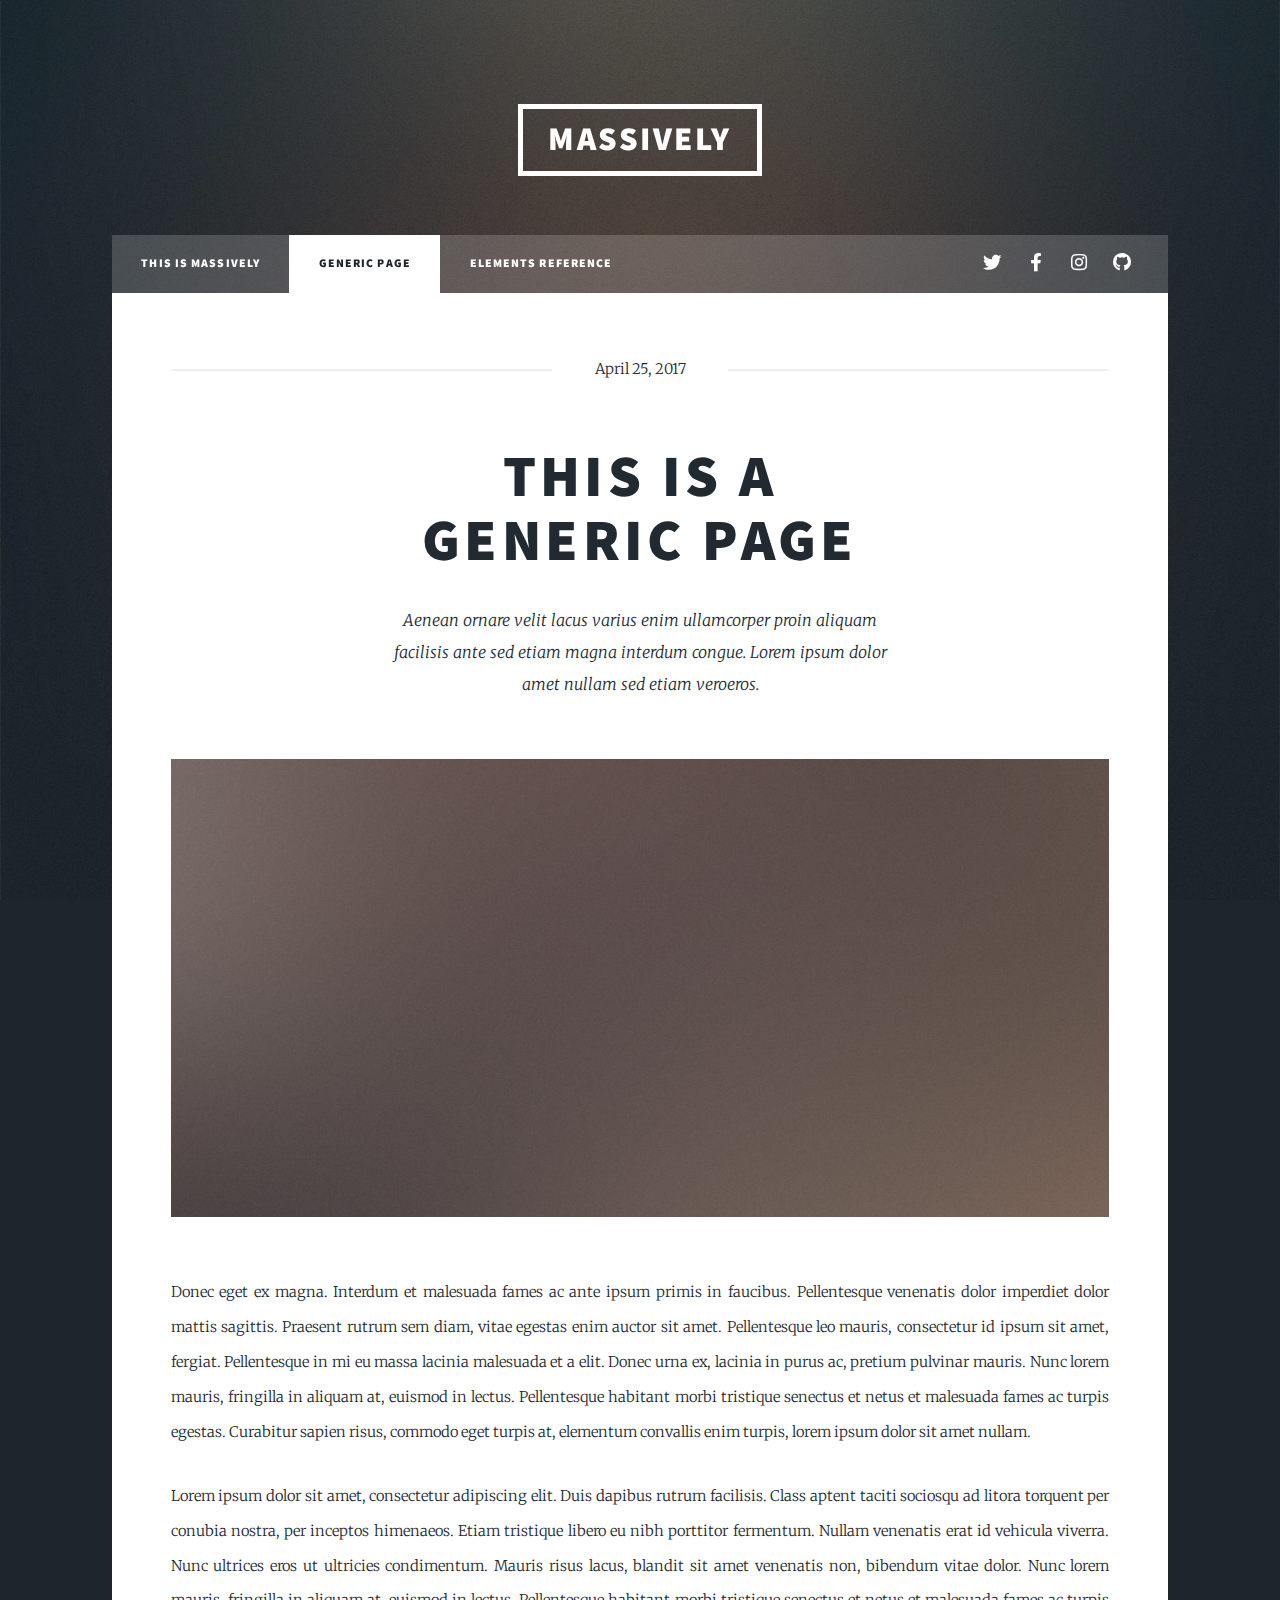
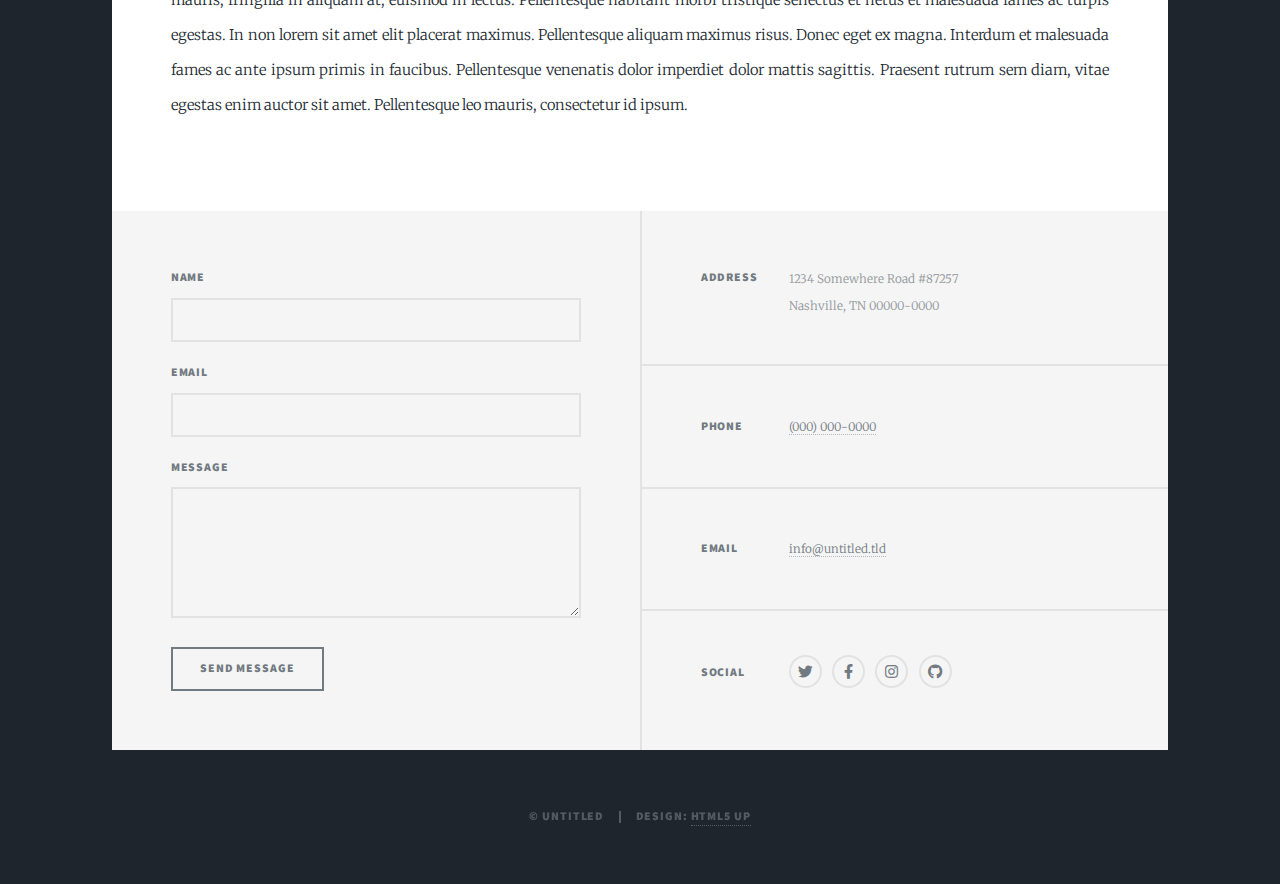
<file: generic.html>
<!DOCTYPE HTML>
<!--
	Massively by HTML5 UP
	html5up.net | @ajlkn
	Free for personal and commercial use under the CCA 3.0 license (html5up.net/license)
-->
<html>
	<head>
		<title>Generic Page - Massively by HTML5 UP</title>
		<meta charset="utf-8" />
		<meta name="viewport" content="width=device-width, initial-scale=1, user-scalable=no" />
		<link rel="stylesheet" href="assets/css/main.css" />
		<noscript><link rel="stylesheet" href="assets/css/noscript.css" /></noscript>
	</head>
	<body class="is-preload">

		<!-- Wrapper -->
			<div id="wrapper">

				<!-- Header -->
					<header id="header">
						<a href="index.html" class="logo">Massively</a>
					</header>

				<!-- Nav -->
					<nav id="nav">
						<ul class="links">
							<li><a href="index.html">This is Massively</a></li>
							<li class="active"><a href="generic.html">Generic Page</a></li>
							<li><a href="elements.html">Elements Reference</a></li>
						</ul>
						<ul class="icons">
							<li><a href="#" class="icon brands fa-twitter"><span class="label">Twitter</span></a></li>
							<li><a href="#" class="icon brands fa-facebook-f"><span class="label">Facebook</span></a></li>
							<li><a href="#" class="icon brands fa-instagram"><span class="label">Instagram</span></a></li>
							<li><a href="#" class="icon brands fa-github"><span class="label">GitHub</span></a></li>
						</ul>
					</nav>

				<!-- Main -->
					<div id="main">

						<!-- Post -->
							<section class="post">
								<header class="major">
									<span class="date">April 25, 2017</span>
									<h1>This is a<br />
									Generic Page</h1>
									<p>Aenean ornare velit lacus varius enim ullamcorper proin aliquam<br />
									facilisis ante sed etiam magna interdum congue. Lorem ipsum dolor<br />
									amet nullam sed etiam veroeros.</p>
								</header>
								<div class="image main"><img src="images/pic01.jpg" alt="" /></div>
								<p>Donec eget ex magna. Interdum et malesuada fames ac ante ipsum primis in faucibus. Pellentesque venenatis dolor imperdiet dolor mattis sagittis. Praesent rutrum sem diam, vitae egestas enim auctor sit amet. Pellentesque leo mauris, consectetur id ipsum sit amet, fergiat. Pellentesque in mi eu massa lacinia malesuada et a elit. Donec urna ex, lacinia in purus ac, pretium pulvinar mauris. Nunc lorem mauris, fringilla in aliquam at, euismod in lectus. Pellentesque habitant morbi tristique senectus et netus et malesuada fames ac turpis egestas. Curabitur sapien risus, commodo eget turpis at, elementum convallis enim turpis, lorem ipsum dolor sit amet nullam.</p>
								<p>Lorem ipsum dolor sit amet, consectetur adipiscing elit. Duis dapibus rutrum facilisis. Class aptent taciti sociosqu ad litora torquent per conubia nostra, per inceptos himenaeos. Etiam tristique libero eu nibh porttitor fermentum. Nullam venenatis erat id vehicula viverra. Nunc ultrices eros ut ultricies condimentum. Mauris risus lacus, blandit sit amet venenatis non, bibendum vitae dolor. Nunc lorem mauris, fringilla in aliquam at, euismod in lectus. Pellentesque habitant morbi tristique senectus et netus et malesuada fames ac turpis egestas. In non lorem sit amet elit placerat maximus. Pellentesque aliquam maximus risus. Donec eget ex magna. Interdum et malesuada fames ac ante ipsum primis in faucibus. Pellentesque venenatis dolor imperdiet dolor mattis sagittis. Praesent rutrum sem diam, vitae egestas enim auctor sit amet. Pellentesque leo mauris, consectetur id ipsum.</p>
							</section>

					</div>

				<!-- Footer -->
					<footer id="footer">
						<section>
							<form method="post" action="#">
								<div class="fields">
									<div class="field">
										<label for="name">Name</label>
										<input type="text" name="name" id="name" />
									</div>
									<div class="field">
										<label for="email">Email</label>
										<input type="text" name="email" id="email" />
									</div>
									<div class="field">
										<label for="message">Message</label>
										<textarea name="message" id="message" rows="3"></textarea>
									</div>
								</div>
								<ul class="actions">
									<li><input type="submit" value="Send Message" /></li>
								</ul>
							</form>
						</section>
						<section class="split contact">
							<section class="alt">
								<h3>Address</h3>
								<p>1234 Somewhere Road #87257<br />
								Nashville, TN 00000-0000</p>
							</section>
							<section>
								<h3>Phone</h3>
								<p><a href="#">(000) 000-0000</a></p>
							</section>
							<section>
								<h3>Email</h3>
								<p><a href="#">info@untitled.tld</a></p>
							</section>
							<section>
								<h3>Social</h3>
								<ul class="icons alt">
									<li><a href="#" class="icon brands alt fa-twitter"><span class="label">Twitter</span></a></li>
									<li><a href="#" class="icon brands alt fa-facebook-f"><span class="label">Facebook</span></a></li>
									<li><a href="#" class="icon brands alt fa-instagram"><span class="label">Instagram</span></a></li>
									<li><a href="#" class="icon brands alt fa-github"><span class="label">GitHub</span></a></li>
								</ul>
							</section>
						</section>
					</footer>

				<!-- Copyright -->
					<div id="copyright">
						<ul><li>&copy; Untitled</li><li>Design: <a href="https://html5up.net">HTML5 UP</a></li></ul>
					</div>

			</div>

		<!-- Scripts -->
			<script src="assets/js/jquery.min.js"></script>
			<script src="assets/js/jquery.scrollex.min.js"></script>
			<script src="assets/js/jquery.scrolly.min.js"></script>
			<script src="assets/js/browser.min.js"></script>
			<script src="assets/js/breakpoints.min.js"></script>
			<script src="assets/js/util.js"></script>
			<script src="assets/js/main.js"></script>

	</body>
</html>
</file>
<file: assets/css/main.css>
@import url(fontawesome-all.min.css);
@import url("https://fonts.googleapis.com/css?family=Merriweather:300,700,300italic,700italic|Source+Sans+Pro:900");

/*
	Massively by HTML5 UP
	html5up.net | @ajlkn
	Free for personal and commercial use under the CCA 3.0 license (html5up.net/license)
*/

html, body, div, span, applet, object,
iframe, h1, h2, h3, h4, h5, h6, p, blockquote,
pre, a, abbr, acronym, address, big, cite,
code, del, dfn, em, img, ins, kbd, q, s, samp,
small, strike, strong, sub, sup, tt, var, b,
u, i, center, dl, dt, dd, ol, ul, li, fieldset,
form, label, legend, table, caption, tbody,
tfoot, thead, tr, th, td, article, aside,
canvas, details, embed, figure, figcaption,
footer, header, hgroup, menu, nav, output, ruby,
section, summary, time, mark, audio, video {
	margin: 0;
	padding: 0;
	border: 0;
	font-size: 100%;
	font: inherit;
	vertical-align: baseline;}

article, aside, details, figcaption, figure,
footer, header, hgroup, menu, nav, section {
	display: block;}

body {
	line-height: 1;
}

ol, ul {
	list-style: none;
}

blockquote, q {
	quotes: none;
}

	blockquote:before, blockquote:after, q:before, q:after {
		content: '';
		content: none;
	}

table {
	border-collapse: collapse;
	border-spacing: 0;
}

body {
	-webkit-text-size-adjust: none;
}

mark {
	background-color: transparent;
	color: inherit;
}

input::-moz-focus-inner {
	border: 0;
	padding: 0;
}

input, select, textarea {
	-moz-appearance: none;
	-webkit-appearance: none;
	-ms-appearance: none;
	appearance: none;
}

/* Basic */

	@-ms-viewport {
		width: device-width;
	}

	body {
		-ms-overflow-style: scrollbar;
	}

	@media screen and (max-width: 480px) {

		html, body {
			min-width: 320px;
		}

	}

	html {
		box-sizing: border-box;
	}

	*, *:before, *:after {
		box-sizing: inherit;
	}

	body {
		background-color: #1e252d;
	}

		body.is-preload *, body.is-preload *:before, body.is-preload *:after {
			-moz-animation: none !important;
			-webkit-animation: none !important;
			-ms-animation: none !important;
			animation: none !important;
			-moz-transition: none !important;
			-webkit-transition: none !important;
			-ms-transition: none !important;
			transition: none !important;
		}

/* Type */

	html {
		font-size: 16pt;
	}

		@media screen and (max-width: 1680px) {

			html {
				font-size: 12pt;
			}

		}

		@media screen and (max-width: 1280px) {

			html {
				font-size: 11pt;
			}

		}

		@media screen and (max-width: 360px) {

			html {
				font-size: 10pt;
			}

		}

	body {
		color: #212931;
	}

	body, input, select, textarea {
		font-family: "Merriweather", Georgia, serif;
		font-weight: 300;
		font-size: 1rem;
		line-height: 2.375;
	}

	a {
		-moz-transition: color 0.2s ease-in-out, background-color 0.2s ease-in-out, border-color 0.2s ease-in-out, box-shadow 0.2s ease-in-out;
		-webkit-transition: color 0.2s ease-in-out, background-color 0.2s ease-in-out, border-color 0.2s ease-in-out, box-shadow 0.2s ease-in-out;
		-ms-transition: color 0.2s ease-in-out, background-color 0.2s ease-in-out, border-color 0.2s ease-in-out, box-shadow 0.2s ease-in-out;
		transition: color 0.2s ease-in-out, background-color 0.2s ease-in-out, border-color 0.2s ease-in-out, box-shadow 0.2s ease-in-out;
		border-bottom: dotted 1px;
		text-decoration: none;
	}

		a:hover {
			border-bottom-color: transparent;
		}

	strong, b {
		font-weight: 600;
	}

	em, i {
		font-style: italic;
	}

	p {
		text-align: justify;
		margin: 0 0 2rem 0;
	}

	h1, h2, h3, h4, h5, h6 {
		font-family: "Source Sans Pro", Helvetica, sans-serif;
		font-weight: 900;
		line-height: 1.5;
		letter-spacing: 0.075em;
		text-transform: uppercase;
		margin: 0 0 1rem 0;
	}

		h1 a, h2 a, h3 a, h4 a, h5 a, h6 a {
			border-bottom: 0;
			color: inherit;
			text-decoration: none;
		}

	h1 {
		font-size: 4rem;
		line-height: 1.1;
		margin: 0 0 2rem 0;
	}

	h2 {
		font-size: 1.75rem;
		line-height: 1.3;
		margin: 0 0 1.5rem 0;
	}

	h3 {
		font-size: 1.25rem;
		margin: 0 0 1.5rem 0;
	}

	h4 {
		font-size: 1rem;
	}

	h5 {
		font-size: 0.9rem;
	}

	h6 {
		font-size: 0.8rem;
	}

	sub {
		font-size: 0.8rem;
		position: relative;
		top: 0.5rem;
	}

	sup {
		font-size: 0.8rem;
		position: relative;
		top: -0.5rem;
	}

	blockquote {
		border-left: solid 4px;
		font-style: italic;
		margin: 0 0 2rem 0;
		padding: 0.5rem 0 0.5rem 2rem;
	}

	code {
		border: solid 2px;
		font-family: "Courier New", monospace;
		font-size: 0.9rem;
		margin: 0 0.25rem;
		padding: 0.25rem 0.65rem;
	}

	pre {
		-webkit-overflow-scrolling: touch;
		font-family: "Courier New", monospace;
		font-size: 0.9rem;
		margin: 0 0 2rem 0;
	}

		pre code {
			display: block;
			line-height: 1.75;
			padding: 1rem 1.5rem;
			overflow-x: auto;
		}

	hr {
		border: 0;
		border-bottom: solid 2px;
		margin: 3rem 0;
	}

		hr.major {
			margin: 5rem 0;
		}

	.align-left {
		text-align: left;
	}

	.align-center {
		text-align: center;
	}

	.align-right {
		text-align: right;
	}

	input, select, textarea {
		color: #212931;
	}

	a {
		color: #212931;
		border-bottom-color: rgba(33, 41, 49, 0.5);
	}

		a:hover {
			border-bottom-color: transparent;
			color: #18bfef !important;
		}

	strong, b {
		color: #212931;
	}

	h1, h2, h3, h4, h5, h6 {
		color: #212931;
	}

	blockquote {
		border-left-color: #eeeeee;
	}

	code {
		background: rgba(220, 220, 220, 0.25);
		border-color: #eeeeee;
	}

	hr {
		border-bottom-color: #eeeeee;
	}

/* Row */

	.row {
		display: flex;
		flex-wrap: wrap;
		box-sizing: border-box;
		align-items: stretch;
	}

		.row > * {
			box-sizing: border-box;
		}

		.row.gtr-uniform > * > :last-child {
			margin-bottom: 0;
		}

		.row.aln-left {
			justify-content: flex-start;
		}

		.row.aln-center {
			justify-content: center;
		}

		.row.aln-right {
			justify-content: flex-end;
		}

		.row.aln-top {
			align-items: flex-start;
		}

		.row.aln-middle {
			align-items: center;
		}

		.row.aln-bottom {
			align-items: flex-end;
		}

		.row > .imp {
			order: -1;
		}

		.row > .col-1 {
			width: 8.33333%;
		}

		.row > .off-1 {
			margin-left: 8.33333%;
		}

		.row > .col-2 {
			width: 16.66667%;
		}

		.row > .off-2 {
			margin-left: 16.66667%;
		}

		.row > .col-3 {
			width: 25%;
		}

		.row > .off-3 {
			margin-left: 25%;
		}

		.row > .col-4 {
			width: 33.33333%;
		}

		.row > .off-4 {
			margin-left: 33.33333%;
		}

		.row > .col-5 {
			width: 41.66667%;
		}

		.row > .off-5 {
			margin-left: 41.66667%;
		}

		.row > .col-6 {
			width: 50%;
		}

		.row > .off-6 {
			margin-left: 50%;
		}

		.row > .col-7 {
			width: 58.33333%;
		}

		.row > .off-7 {
			margin-left: 58.33333%;
		}

		.row > .col-8 {
			width: 66.66667%;
		}

		.row > .off-8 {
			margin-left: 66.66667%;
		}

		.row > .col-9 {
			width: 75%;
		}

		.row > .off-9 {
			margin-left: 75%;
		}

		.row > .col-10 {
			width: 83.33333%;
		}

		.row > .off-10 {
			margin-left: 83.33333%;
		}

		.row > .col-11 {
			width: 91.66667%;
		}

		.row > .off-11 {
			margin-left: 91.66667%;
		}

		.row > .col-12 {
			width: 100%;
		}

		.row > .off-12 {
			margin-left: 100%;
		}

		.row.gtr-0 {
			margin-top: 0;
			margin-left: 0rem;
		}

			.row.gtr-0 > * {
				padding: 0 0 0 0rem;
			}

			.row.gtr-0.gtr-uniform {
				margin-top: 0rem;
			}

				.row.gtr-0.gtr-uniform > * {
					padding-top: 0rem;
				}

		.row.gtr-25 {
			margin-top: 0;
			margin-left: -0.375rem;
		}

			.row.gtr-25 > * {
				padding: 0 0 0 0.375rem;
			}

			.row.gtr-25.gtr-uniform {
				margin-top: -0.375rem;
			}

				.row.gtr-25.gtr-uniform > * {
					padding-top: 0.375rem;
				}

		.row.gtr-50 {
			margin-top: 0;
			margin-left: -0.75rem;
		}

			.row.gtr-50 > * {
				padding: 0 0 0 0.75rem;
			}

			.row.gtr-50.gtr-uniform {
				margin-top: -0.75rem;
			}

				.row.gtr-50.gtr-uniform > * {
					padding-top: 0.75rem;
				}

		.row {
			margin-top: 0;
			margin-left: -1.5rem;
		}

			.row > * {
				padding: 0 0 0 1.5rem;
			}

			.row.gtr-uniform {
				margin-top: -1.5rem;
			}

				.row.gtr-uniform > * {
					padding-top: 1.5rem;
				}

		.row.gtr-150 {
			margin-top: 0;
			margin-left: -2.25rem;
		}

			.row.gtr-150 > * {
				padding: 0 0 0 2.25rem;
			}

			.row.gtr-150.gtr-uniform {
				margin-top: -2.25rem;
			}

				.row.gtr-150.gtr-uniform > * {
					padding-top: 2.25rem;
				}

		.row.gtr-200 {
			margin-top: 0;
			margin-left: -3rem;
		}

			.row.gtr-200 > * {
				padding: 0 0 0 3rem;
			}

			.row.gtr-200.gtr-uniform {
				margin-top: -3rem;
			}

				.row.gtr-200.gtr-uniform > * {
					padding-top: 3rem;
				}

		@media screen and (max-width: 1680px) {

			.row {
				display: flex;
				flex-wrap: wrap;
				box-sizing: border-box;
				align-items: stretch;
			}

				.row > * {
					box-sizing: border-box;
				}

				.row.gtr-uniform > * > :last-child {
					margin-bottom: 0;
				}

				.row.aln-left {
					justify-content: flex-start;
				}

				.row.aln-center {
					justify-content: center;
				}

				.row.aln-right {
					justify-content: flex-end;
				}

				.row.aln-top {
					align-items: flex-start;
				}

				.row.aln-middle {
					align-items: center;
				}

				.row.aln-bottom {
					align-items: flex-end;
				}

				.row > .imp-xlarge {
					order: -1;
				}

				.row > .col-1-xlarge {
					width: 8.33333%;
				}

				.row > .off-1-xlarge {
					margin-left: 8.33333%;
				}

				.row > .col-2-xlarge {
					width: 16.66667%;
				}

				.row > .off-2-xlarge {
					margin-left: 16.66667%;
				}

				.row > .col-3-xlarge {
					width: 25%;
				}

				.row > .off-3-xlarge {
					margin-left: 25%;
				}

				.row > .col-4-xlarge {
					width: 33.33333%;
				}

				.row > .off-4-xlarge {
					margin-left: 33.33333%;
				}

				.row > .col-5-xlarge {
					width: 41.66667%;
				}

				.row > .off-5-xlarge {
					margin-left: 41.66667%;
				}

				.row > .col-6-xlarge {
					width: 50%;
				}

				.row > .off-6-xlarge {
					margin-left: 50%;
				}

				.row > .col-7-xlarge {
					width: 58.33333%;
				}

				.row > .off-7-xlarge {
					margin-left: 58.33333%;
				}

				.row > .col-8-xlarge {
					width: 66.66667%;
				}

				.row > .off-8-xlarge {
					margin-left: 66.66667%;
				}

				.row > .col-9-xlarge {
					width: 75%;
				}

				.row > .off-9-xlarge {
					margin-left: 75%;
				}

				.row > .col-10-xlarge {
					width: 83.33333%;
				}

				.row > .off-10-xlarge {
					margin-left: 83.33333%;
				}

				.row > .col-11-xlarge {
					width: 91.66667%;
				}

				.row > .off-11-xlarge {
					margin-left: 91.66667%;
				}

				.row > .col-12-xlarge {
					width: 100%;
				}

				.row > .off-12-xlarge {
					margin-left: 100%;
				}

				.row.gtr-0 {
					margin-top: 0;
					margin-left: 0rem;
				}

					.row.gtr-0 > * {
						padding: 0 0 0 0rem;
					}

					.row.gtr-0.gtr-uniform {
						margin-top: 0rem;
					}

						.row.gtr-0.gtr-uniform > * {
							padding-top: 0rem;
						}

				.row.gtr-25 {
					margin-top: 0;
					margin-left: -0.375rem;
				}

					.row.gtr-25 > * {
						padding: 0 0 0 0.375rem;
					}

					.row.gtr-25.gtr-uniform {
						margin-top: -0.375rem;
					}

						.row.gtr-25.gtr-uniform > * {
							padding-top: 0.375rem;
						}

				.row.gtr-50 {
					margin-top: 0;
					margin-left: -0.75rem;
				}

					.row.gtr-50 > * {
						padding: 0 0 0 0.75rem;
					}

					.row.gtr-50.gtr-uniform {
						margin-top: -0.75rem;
					}

						.row.gtr-50.gtr-uniform > * {
							padding-top: 0.75rem;
						}

				.row {
					margin-top: 0;
					margin-left: -1.5rem;
				}

					.row > * {
						padding: 0 0 0 1.5rem;
					}

					.row.gtr-uniform {
						margin-top: -1.5rem;
					}

						.row.gtr-uniform > * {
							padding-top: 1.5rem;
						}

				.row.gtr-150 {
					margin-top: 0;
					margin-left: -2.25rem;
				}

					.row.gtr-150 > * {
						padding: 0 0 0 2.25rem;
					}

					.row.gtr-150.gtr-uniform {
						margin-top: -2.25rem;
					}

						.row.gtr-150.gtr-uniform > * {
							padding-top: 2.25rem;
						}

				.row.gtr-200 {
					margin-top: 0;
					margin-left: -3rem;
				}

					.row.gtr-200 > * {
						padding: 0 0 0 3rem;
					}

					.row.gtr-200.gtr-uniform {
						margin-top: -3rem;
					}

						.row.gtr-200.gtr-uniform > * {
							padding-top: 3rem;
						}

		}

		@media screen and (max-width: 1280px) {

			.row {
				display: flex;
				flex-wrap: wrap;
				box-sizing: border-box;
				align-items: stretch;
			}

				.row > * {
					box-sizing: border-box;
				}

				.row.gtr-uniform > * > :last-child {
					margin-bottom: 0;
				}

				.row.aln-left {
					justify-content: flex-start;
				}

				.row.aln-center {
					justify-content: center;
				}

				.row.aln-right {
					justify-content: flex-end;
				}

				.row.aln-top {
					align-items: flex-start;
				}

				.row.aln-middle {
					align-items: center;
				}

				.row.aln-bottom {
					align-items: flex-end;
				}

				.row > .imp-large {
					order: -1;
				}

				.row > .col-1-large {
					width: 8.33333%;
				}

				.row > .off-1-large {
					margin-left: 8.33333%;
				}

				.row > .col-2-large {
					width: 16.66667%;
				}

				.row > .off-2-large {
					margin-left: 16.66667%;
				}

				.row > .col-3-large {
					width: 25%;
				}

				.row > .off-3-large {
					margin-left: 25%;
				}

				.row > .col-4-large {
					width: 33.33333%;
				}

				.row > .off-4-large {
					margin-left: 33.33333%;
				}

				.row > .col-5-large {
					width: 41.66667%;
				}

				.row > .off-5-large {
					margin-left: 41.66667%;
				}

				.row > .col-6-large {
					width: 50%;
				}

				.row > .off-6-large {
					margin-left: 50%;
				}

				.row > .col-7-large {
					width: 58.33333%;
				}

				.row > .off-7-large {
					margin-left: 58.33333%;
				}

				.row > .col-8-large {
					width: 66.66667%;
				}

				.row > .off-8-large {
					margin-left: 66.66667%;
				}

				.row > .col-9-large {
					width: 75%;
				}

				.row > .off-9-large {
					margin-left: 75%;
				}

				.row > .col-10-large {
					width: 83.33333%;
				}

				.row > .off-10-large {
					margin-left: 83.33333%;
				}

				.row > .col-11-large {
					width: 91.66667%;
				}

				.row > .off-11-large {
					margin-left: 91.66667%;
				}

				.row > .col-12-large {
					width: 100%;
				}

				.row > .off-12-large {
					margin-left: 100%;
				}

				.row.gtr-0 {
					margin-top: 0;
					margin-left: 0rem;
				}

					.row.gtr-0 > * {
						padding: 0 0 0 0rem;
					}

					.row.gtr-0.gtr-uniform {
						margin-top: 0rem;
					}

						.row.gtr-0.gtr-uniform > * {
							padding-top: 0rem;
						}

				.row.gtr-25 {
					margin-top: 0;
					margin-left: -0.375rem;
				}

					.row.gtr-25 > * {
						padding: 0 0 0 0.375rem;
					}

					.row.gtr-25.gtr-uniform {
						margin-top: -0.375rem;
					}

						.row.gtr-25.gtr-uniform > * {
							padding-top: 0.375rem;
						}

				.row.gtr-50 {
					margin-top: 0;
					margin-left: -0.75rem;
				}

					.row.gtr-50 > * {
						padding: 0 0 0 0.75rem;
					}

					.row.gtr-50.gtr-uniform {
						margin-top: -0.75rem;
					}

						.row.gtr-50.gtr-uniform > * {
							padding-top: 0.75rem;
						}

				.row {
					margin-top: 0;
					margin-left: -1.5rem;
				}

					.row > * {
						padding: 0 0 0 1.5rem;
					}

					.row.gtr-uniform {
						margin-top: -1.5rem;
					}

						.row.gtr-uniform > * {
							padding-top: 1.5rem;
						}

				.row.gtr-150 {
					margin-top: 0;
					margin-left: -2.25rem;
				}

					.row.gtr-150 > * {
						padding: 0 0 0 2.25rem;
					}

					.row.gtr-150.gtr-uniform {
						margin-top: -2.25rem;
					}

						.row.gtr-150.gtr-uniform > * {
							padding-top: 2.25rem;
						}

				.row.gtr-200 {
					margin-top: 0;
					margin-left: -3rem;
				}

					.row.gtr-200 > * {
						padding: 0 0 0 3rem;
					}

					.row.gtr-200.gtr-uniform {
						margin-top: -3rem;
					}

						.row.gtr-200.gtr-uniform > * {
							padding-top: 3rem;
						}

		}

		@media screen and (max-width: 980px) {

			.row {
				display: flex;
				flex-wrap: wrap;
				box-sizing: border-box;
				align-items: stretch;
			}

				.row > * {
					box-sizing: border-box;
				}

				.row.gtr-uniform > * > :last-child {
					margin-bottom: 0;
				}

				.row.aln-left {
					justify-content: flex-start;
				}

				.row.aln-center {
					justify-content: center;
				}

				.row.aln-right {
					justify-content: flex-end;
				}

				.row.aln-top {
					align-items: flex-start;
				}

				.row.aln-middle {
					align-items: center;
				}

				.row.aln-bottom {
					align-items: flex-end;
				}

				.row > .imp-medium {
					order: -1;
				}

				.row > .col-1-medium {
					width: 8.33333%;
				}

				.row > .off-1-medium {
					margin-left: 8.33333%;
				}

				.row > .col-2-medium {
					width: 16.66667%;
				}

				.row > .off-2-medium {
					margin-left: 16.66667%;
				}

				.row > .col-3-medium {
					width: 25%;
				}

				.row > .off-3-medium {
					margin-left: 25%;
				}

				.row > .col-4-medium {
					width: 33.33333%;
				}

				.row > .off-4-medium {
					margin-left: 33.33333%;
				}

				.row > .col-5-medium {
					width: 41.66667%;
				}

				.row > .off-5-medium {
					margin-left: 41.66667%;
				}

				.row > .col-6-medium {
					width: 50%;
				}

				.row > .off-6-medium {
					margin-left: 50%;
				}

				.row > .col-7-medium {
					width: 58.33333%;
				}

				.row > .off-7-medium {
					margin-left: 58.33333%;
				}

				.row > .col-8-medium {
					width: 66.66667%;
				}

				.row > .off-8-medium {
					margin-left: 66.66667%;
				}

				.row > .col-9-medium {
					width: 75%;
				}

				.row > .off-9-medium {
					margin-left: 75%;
				}

				.row > .col-10-medium {
					width: 83.33333%;
				}

				.row > .off-10-medium {
					margin-left: 83.33333%;
				}

				.row > .col-11-medium {
					width: 91.66667%;
				}

				.row > .off-11-medium {
					margin-left: 91.66667%;
				}

				.row > .col-12-medium {
					width: 100%;
				}

				.row > .off-12-medium {
					margin-left: 100%;
				}

				.row.gtr-0 {
					margin-top: 0;
					margin-left: 0rem;
				}

					.row.gtr-0 > * {
						padding: 0 0 0 0rem;
					}

					.row.gtr-0.gtr-uniform {
						margin-top: 0rem;
					}

						.row.gtr-0.gtr-uniform > * {
							padding-top: 0rem;
						}

				.row.gtr-25 {
					margin-top: 0;
					margin-left: -0.375rem;
				}

					.row.gtr-25 > * {
						padding: 0 0 0 0.375rem;
					}

					.row.gtr-25.gtr-uniform {
						margin-top: -0.375rem;
					}

						.row.gtr-25.gtr-uniform > * {
							padding-top: 0.375rem;
						}

				.row.gtr-50 {
					margin-top: 0;
					margin-left: -0.75rem;
				}

					.row.gtr-50 > * {
						padding: 0 0 0 0.75rem;
					}

					.row.gtr-50.gtr-uniform {
						margin-top: -0.75rem;
					}

						.row.gtr-50.gtr-uniform > * {
							padding-top: 0.75rem;
						}

				.row {
					margin-top: 0;
					margin-left: -1.5rem;
				}

					.row > * {
						padding: 0 0 0 1.5rem;
					}

					.row.gtr-uniform {
						margin-top: -1.5rem;
					}

						.row.gtr-uniform > * {
							padding-top: 1.5rem;
						}

				.row.gtr-150 {
					margin-top: 0;
					margin-left: -2.25rem;
				}

					.row.gtr-150 > * {
						padding: 0 0 0 2.25rem;
					}

					.row.gtr-150.gtr-uniform {
						margin-top: -2.25rem;
					}

						.row.gtr-150.gtr-uniform > * {
							padding-top: 2.25rem;
						}

				.row.gtr-200 {
					margin-top: 0;
					margin-left: -3rem;
				}

					.row.gtr-200 > * {
						padding: 0 0 0 3rem;
					}

					.row.gtr-200.gtr-uniform {
						margin-top: -3rem;
					}

						.row.gtr-200.gtr-uniform > * {
							padding-top: 3rem;
						}

		}

		@media screen and (max-width: 736px) {

			.row {
				display: flex;
				flex-wrap: wrap;
				box-sizing: border-box;
				align-items: stretch;
			}

				.row > * {
					box-sizing: border-box;
				}

				.row.gtr-uniform > * > :last-child {
					margin-bottom: 0;
				}

				.row.aln-left {
					justify-content: flex-start;
				}

				.row.aln-center {
					justify-content: center;
				}

				.row.aln-right {
					justify-content: flex-end;
				}

				.row.aln-top {
					align-items: flex-start;
				}

				.row.aln-middle {
					align-items: center;
				}

				.row.aln-bottom {
					align-items: flex-end;
				}

				.row > .imp-small {
					order: -1;
				}

				.row > .col-1-small {
					width: 8.33333%;
				}

				.row > .off-1-small {
					margin-left: 8.33333%;
				}

				.row > .col-2-small {
					width: 16.66667%;
				}

				.row > .off-2-small {
					margin-left: 16.66667%;
				}

				.row > .col-3-small {
					width: 25%;
				}

				.row > .off-3-small {
					margin-left: 25%;
				}

				.row > .col-4-small {
					width: 33.33333%;
				}

				.row > .off-4-small {
					margin-left: 33.33333%;
				}

				.row > .col-5-small {
					width: 41.66667%;
				}

				.row > .off-5-small {
					margin-left: 41.66667%;
				}

				.row > .col-6-small {
					width: 50%;
				}

				.row > .off-6-small {
					margin-left: 50%;
				}

				.row > .col-7-small {
					width: 58.33333%;
				}

				.row > .off-7-small {
					margin-left: 58.33333%;
				}

				.row > .col-8-small {
					width: 66.66667%;
				}

				.row > .off-8-small {
					margin-left: 66.66667%;
				}

				.row > .col-9-small {
					width: 75%;
				}

				.row > .off-9-small {
					margin-left: 75%;
				}

				.row > .col-10-small {
					width: 83.33333%;
				}

				.row > .off-10-small {
					margin-left: 83.33333%;
				}

				.row > .col-11-small {
					width: 91.66667%;
				}

				.row > .off-11-small {
					margin-left: 91.66667%;
				}

				.row > .col-12-small {
					width: 100%;
				}

				.row > .off-12-small {
					margin-left: 100%;
				}

				.row.gtr-0 {
					margin-top: 0;
					margin-left: 0rem;
				}

					.row.gtr-0 > * {
						padding: 0 0 0 0rem;
					}

					.row.gtr-0.gtr-uniform {
						margin-top: 0rem;
					}

						.row.gtr-0.gtr-uniform > * {
							padding-top: 0rem;
						}

				.row.gtr-25 {
					margin-top: 0;
					margin-left: -0.375rem;
				}

					.row.gtr-25 > * {
						padding: 0 0 0 0.375rem;
					}

					.row.gtr-25.gtr-uniform {
						margin-top: -0.375rem;
					}

						.row.gtr-25.gtr-uniform > * {
							padding-top: 0.375rem;
						}

				.row.gtr-50 {
					margin-top: 0;
					margin-left: -0.75rem;
				}

					.row.gtr-50 > * {
						padding: 0 0 0 0.75rem;
					}

					.row.gtr-50.gtr-uniform {
						margin-top: -0.75rem;
					}

						.row.gtr-50.gtr-uniform > * {
							padding-top: 0.75rem;
						}

				.row {
					margin-top: 0;
					margin-left: -1.5rem;
				}

					.row > * {
						padding: 0 0 0 1.5rem;
					}

					.row.gtr-uniform {
						margin-top: -1.5rem;
					}

						.row.gtr-uniform > * {
							padding-top: 1.5rem;
						}

				.row.gtr-150 {
					margin-top: 0;
					margin-left: -2.25rem;
				}

					.row.gtr-150 > * {
						padding: 0 0 0 2.25rem;
					}

					.row.gtr-150.gtr-uniform {
						margin-top: -2.25rem;
					}

						.row.gtr-150.gtr-uniform > * {
							padding-top: 2.25rem;
						}

				.row.gtr-200 {
					margin-top: 0;
					margin-left: -3rem;
				}

					.row.gtr-200 > * {
						padding: 0 0 0 3rem;
					}

					.row.gtr-200.gtr-uniform {
						margin-top: -3rem;
					}

						.row.gtr-200.gtr-uniform > * {
							padding-top: 3rem;
						}

		}

		@media screen and (max-width: 480px) {

			.row {
				display: flex;
				flex-wrap: wrap;
				box-sizing: border-box;
				align-items: stretch;
			}

				.row > * {
					box-sizing: border-box;
				}

				.row.gtr-uniform > * > :last-child {
					margin-bottom: 0;
				}

				.row.aln-left {
					justify-content: flex-start;
				}

				.row.aln-center {
					justify-content: center;
				}

				.row.aln-right {
					justify-content: flex-end;
				}

				.row.aln-top {
					align-items: flex-start;
				}

				.row.aln-middle {
					align-items: center;
				}

				.row.aln-bottom {
					align-items: flex-end;
				}

				.row > .imp-xsmall {
					order: -1;
				}

				.row > .col-1-xsmall {
					width: 8.33333%;
				}

				.row > .off-1-xsmall {
					margin-left: 8.33333%;
				}

				.row > .col-2-xsmall {
					width: 16.66667%;
				}

				.row > .off-2-xsmall {
					margin-left: 16.66667%;
				}

				.row > .col-3-xsmall {
					width: 25%;
				}

				.row > .off-3-xsmall {
					margin-left: 25%;
				}

				.row > .col-4-xsmall {
					width: 33.33333%;
				}

				.row > .off-4-xsmall {
					margin-left: 33.33333%;
				}

				.row > .col-5-xsmall {
					width: 41.66667%;
				}

				.row > .off-5-xsmall {
					margin-left: 41.66667%;
				}

				.row > .col-6-xsmall {
					width: 50%;
				}

				.row > .off-6-xsmall {
					margin-left: 50%;
				}

				.row > .col-7-xsmall {
					width: 58.33333%;
				}

				.row > .off-7-xsmall {
					margin-left: 58.33333%;
				}

				.row > .col-8-xsmall {
					width: 66.66667%;
				}

				.row > .off-8-xsmall {
					margin-left: 66.66667%;
				}

				.row > .col-9-xsmall {
					width: 75%;
				}

				.row > .off-9-xsmall {
					margin-left: 75%;
				}

				.row > .col-10-xsmall {
					width: 83.33333%;
				}

				.row > .off-10-xsmall {
					margin-left: 83.33333%;
				}

				.row > .col-11-xsmall {
					width: 91.66667%;
				}

				.row > .off-11-xsmall {
					margin-left: 91.66667%;
				}

				.row > .col-12-xsmall {
					width: 100%;
				}

				.row > .off-12-xsmall {
					margin-left: 100%;
				}

				.row.gtr-0 {
					margin-top: 0;
					margin-left: 0rem;
				}

					.row.gtr-0 > * {
						padding: 0 0 0 0rem;
					}

					.row.gtr-0.gtr-uniform {
						margin-top: 0rem;
					}

						.row.gtr-0.gtr-uniform > * {
							padding-top: 0rem;
						}

				.row.gtr-25 {
					margin-top: 0;
					margin-left: -0.375rem;
				}

					.row.gtr-25 > * {
						padding: 0 0 0 0.375rem;
					}

					.row.gtr-25.gtr-uniform {
						margin-top: -0.375rem;
					}

						.row.gtr-25.gtr-uniform > * {
							padding-top: 0.375rem;
						}

				.row.gtr-50 {
					margin-top: 0;
					margin-left: -0.75rem;
				}

					.row.gtr-50 > * {
						padding: 0 0 0 0.75rem;
					}

					.row.gtr-50.gtr-uniform {
						margin-top: -0.75rem;
					}

						.row.gtr-50.gtr-uniform > * {
							padding-top: 0.75rem;
						}

				.row {
					margin-top: 0;
					margin-left: -1.5rem;
				}

					.row > * {
						padding: 0 0 0 1.5rem;
					}

					.row.gtr-uniform {
						margin-top: -1.5rem;
					}

						.row.gtr-uniform > * {
							padding-top: 1.5rem;
						}

				.row.gtr-150 {
					margin-top: 0;
					margin-left: -2.25rem;
				}

					.row.gtr-150 > * {
						padding: 0 0 0 2.25rem;
					}

					.row.gtr-150.gtr-uniform {
						margin-top: -2.25rem;
					}

						.row.gtr-150.gtr-uniform > * {
							padding-top: 2.25rem;
						}

				.row.gtr-200 {
					margin-top: 0;
					margin-left: -3rem;
				}

					.row.gtr-200 > * {
						padding: 0 0 0 3rem;
					}

					.row.gtr-200.gtr-uniform {
						margin-top: -3rem;
					}

						.row.gtr-200.gtr-uniform > * {
							padding-top: 3rem;
						}

		}

		@media screen and (max-width: 360px) {

			.row {
				display: flex;
				flex-wrap: wrap;
				box-sizing: border-box;
				align-items: stretch;
			}

				.row > * {
					box-sizing: border-box;
				}

				.row.gtr-uniform > * > :last-child {
					margin-bottom: 0;
				}

				.row.aln-left {
					justify-content: flex-start;
				}

				.row.aln-center {
					justify-content: center;
				}

				.row.aln-right {
					justify-content: flex-end;
				}

				.row.aln-top {
					align-items: flex-start;
				}

				.row.aln-middle {
					align-items: center;
				}

				.row.aln-bottom {
					align-items: flex-end;
				}

				.row > .imp-xxsmall {
					order: -1;
				}

				.row > .col-1-xxsmall {
					width: 8.33333%;
				}

				.row > .off-1-xxsmall {
					margin-left: 8.33333%;
				}

				.row > .col-2-xxsmall {
					width: 16.66667%;
				}

				.row > .off-2-xxsmall {
					margin-left: 16.66667%;
				}

				.row > .col-3-xxsmall {
					width: 25%;
				}

				.row > .off-3-xxsmall {
					margin-left: 25%;
				}

				.row > .col-4-xxsmall {
					width: 33.33333%;
				}

				.row > .off-4-xxsmall {
					margin-left: 33.33333%;
				}

				.row > .col-5-xxsmall {
					width: 41.66667%;
				}

				.row > .off-5-xxsmall {
					margin-left: 41.66667%;
				}

				.row > .col-6-xxsmall {
					width: 50%;
				}

				.row > .off-6-xxsmall {
					margin-left: 50%;
				}

				.row > .col-7-xxsmall {
					width: 58.33333%;
				}

				.row > .off-7-xxsmall {
					margin-left: 58.33333%;
				}

				.row > .col-8-xxsmall {
					width: 66.66667%;
				}

				.row > .off-8-xxsmall {
					margin-left: 66.66667%;
				}

				.row > .col-9-xxsmall {
					width: 75%;
				}

				.row > .off-9-xxsmall {
					margin-left: 75%;
				}

				.row > .col-10-xxsmall {
					width: 83.33333%;
				}

				.row > .off-10-xxsmall {
					margin-left: 83.33333%;
				}

				.row > .col-11-xxsmall {
					width: 91.66667%;
				}

				.row > .off-11-xxsmall {
					margin-left: 91.66667%;
				}

				.row > .col-12-xxsmall {
					width: 100%;
				}

				.row > .off-12-xxsmall {
					margin-left: 100%;
				}

				.row.gtr-0 {
					margin-top: 0;
					margin-left: 0rem;
				}

					.row.gtr-0 > * {
						padding: 0 0 0 0rem;
					}

					.row.gtr-0.gtr-uniform {
						margin-top: 0rem;
					}

						.row.gtr-0.gtr-uniform > * {
							padding-top: 0rem;
						}

				.row.gtr-25 {
					margin-top: 0;
					margin-left: -0.375rem;
				}

					.row.gtr-25 > * {
						padding: 0 0 0 0.375rem;
					}

					.row.gtr-25.gtr-uniform {
						margin-top: -0.375rem;
					}

						.row.gtr-25.gtr-uniform > * {
							padding-top: 0.375rem;
						}

				.row.gtr-50 {
					margin-top: 0;
					margin-left: -0.75rem;
				}

					.row.gtr-50 > * {
						padding: 0 0 0 0.75rem;
					}

					.row.gtr-50.gtr-uniform {
						margin-top: -0.75rem;
					}

						.row.gtr-50.gtr-uniform > * {
							padding-top: 0.75rem;
						}

				.row {
					margin-top: 0;
					margin-left: -1.5rem;
				}

					.row > * {
						padding: 0 0 0 1.5rem;
					}

					.row.gtr-uniform {
						margin-top: -1.5rem;
					}

						.row.gtr-uniform > * {
							padding-top: 1.5rem;
						}

				.row.gtr-150 {
					margin-top: 0;
					margin-left: -2.25rem;
				}

					.row.gtr-150 > * {
						padding: 0 0 0 2.25rem;
					}

					.row.gtr-150.gtr-uniform {
						margin-top: -2.25rem;
					}

						.row.gtr-150.gtr-uniform > * {
							padding-top: 2.25rem;
						}

				.row.gtr-200 {
					margin-top: 0;
					margin-left: -3rem;
				}

					.row.gtr-200 > * {
						padding: 0 0 0 3rem;
					}

					.row.gtr-200.gtr-uniform {
						margin-top: -3rem;
					}

						.row.gtr-200.gtr-uniform > * {
							padding-top: 3rem;
						}

		}

/* Box */

	.box {
		border: solid 2px;
		margin-bottom: 2rem;
		padding: 1.5rem;
	}

		.box > :last-child,
		.box > :last-child > :last-child,
		.box > :last-child > :last-child > :last-child {
			margin-bottom: 0;
		}

		.box.alt {
			border: 0;
			border-radius: 0;
			padding: 0;
		}

	.box {
		border-color: #eeeeee;
	}

/* Button */

	input[type="submit"],
	input[type="reset"],
	input[type="button"],
	button,
	.button {
		-moz-appearance: none;
		-webkit-appearance: none;
		-ms-appearance: none;
		appearance: none;
		-moz-transition: background-color 0.2s ease-in-out, box-shadow 0.2s ease-in-out, color 0.2s ease-in-out;
		-webkit-transition: background-color 0.2s ease-in-out, box-shadow 0.2s ease-in-out, color 0.2s ease-in-out;
		-ms-transition: background-color 0.2s ease-in-out, box-shadow 0.2s ease-in-out, color 0.2s ease-in-out;
		transition: background-color 0.2s ease-in-out, box-shadow 0.2s ease-in-out, color 0.2s ease-in-out;
		border: 0;
		border-radius: 0;
		cursor: pointer;
		display: inline-block;
		font-family: "Source Sans Pro", Helvetica, sans-serif;
		font-size: 0.8rem;
		font-weight: 900;
		letter-spacing: 0.075em;
		height: 3rem;
		line-height: 3rem;
		padding: 0 2rem;
		text-align: center;
		text-decoration: none;
		text-transform: uppercase;
		white-space: nowrap;
	}

		input[type="submit"].icon:before,
		input[type="reset"].icon:before,
		input[type="button"].icon:before,
		button.icon:before,
		.button.icon:before {
			margin-right: 0.5rem;
		}

		input[type="submit"].icon.solo,
		input[type="reset"].icon.solo,
		input[type="button"].icon.solo,
		button.icon.solo,
		.button.icon.solo {
			position: relative;
			width: 4rem;
			height: 4rem;
			line-height: 4rem;
			border-radius: 4rem;
			text-indent: 4rem;
			overflow: hidden;
			padding: 0;
			white-space: nowrap;
		}

			input[type="submit"].icon.solo:before,
			input[type="reset"].icon.solo:before,
			input[type="button"].icon.solo:before,
			button.icon.solo:before,
			.button.icon.solo:before {
				position: absolute;
				display: block;
				top: 0;
				left: 0;
				width: inherit;
				height: inherit;
				line-height: inherit;
				font-size: 1.25rem;
				margin-right: 0;
				text-align: center;
				text-indent: 0;
			}

		input[type="submit"].fit,
		input[type="reset"].fit,
		input[type="button"].fit,
		button.fit,
		.button.fit {
			width: 100%;
		}

		input[type="submit"].small,
		input[type="reset"].small,
		input[type="button"].small,
		button.small,
		.button.small {
			font-size: 0.7rem;
			height: 2.5rem;
			line-height: 2.5rem;
			padding: 0 1.5rem;
		}

		input[type="submit"].large,
		input[type="reset"].large,
		input[type="button"].large,
		button.large,
		.button.large {
			font-size: 0.9rem;
			height: 3.5rem;
			line-height: 3.5rem;
			padding: 0 2.75rem;
		}

		@media screen and (max-width: 980px) {

			input[type="submit"],
			input[type="reset"],
			input[type="button"],
			button,
			.button {
				font-size: 0.9rem;
				height: 3.25rem;
				line-height: 3.25rem;
			}

				input[type="submit"].large,
				input[type="reset"].large,
				input[type="button"].large,
				button.large,
				.button.large {
					font-size: 1rem;
					height: 3.75rem;
					line-height: 3.75rem;
				}

		}

		input[type="submit"].disabled, input[type="submit"]:disabled,
		input[type="reset"].disabled,
		input[type="reset"]:disabled,
		input[type="button"].disabled,
		input[type="button"]:disabled,
		button.disabled,
		button:disabled,
		.button.disabled,
		.button:disabled {
			pointer-events: none;
			opacity: 0.25;
		}

	input[type="submit"],
	input[type="reset"],
	input[type="button"],
	button,
	.button {
		background-color: transparent;
		box-shadow: inset 0 0 0 2px #212931;
		color: #212931 !important;
	}

		input[type="submit"]:hover,
		input[type="reset"]:hover,
		input[type="button"]:hover,
		button:hover,
		.button:hover {
			box-shadow: inset 0 0 0 2px #18bfef;
			color: #18bfef !important;
		}

		input[type="submit"].primary,
		input[type="reset"].primary,
		input[type="button"].primary,
		button.primary,
		.button.primary {
			background-color: #212931;
			box-shadow: none;
			color: #ffffff !important;
		}

			input[type="submit"].primary:hover,
			input[type="reset"].primary:hover,
			input[type="button"].primary:hover,
			button.primary:hover,
			.button.primary:hover {
				background-color: #18bfef;
			}

/* Form */

	form {
		margin: 0 0 2rem 0;
	}

		form > :last-child {
			margin-bottom: 0;
		}

		form > .fields {
			display: -moz-flex;
			display: -webkit-flex;
			display: -ms-flex;
			display: flex;
			-moz-flex-wrap: wrap;
			-webkit-flex-wrap: wrap;
			-ms-flex-wrap: wrap;
			flex-wrap: wrap;
			width: calc(100% + 3rem);
			margin: -1.5rem 0 2rem -1.5rem;
		}

			form > .fields > .field {
				-moz-flex-grow: 0;
				-webkit-flex-grow: 0;
				-ms-flex-grow: 0;
				flex-grow: 0;
				-moz-flex-shrink: 0;
				-webkit-flex-shrink: 0;
				-ms-flex-shrink: 0;
				flex-shrink: 0;
				padding: 1.5rem 0 0 1.5rem;
				width: calc(100% - 1.5rem);
			}

				form > .fields > .field.half {
					width: calc(50% - 0.75rem);
				}

				form > .fields > .field.third {
					width: calc(100%/3 - 0.5rem);
				}

				form > .fields > .field.quarter {
					width: calc(25% - 0.375rem);
				}

		@media screen and (max-width: 480px) {

			form > .fields {
				width: calc(100% + 3rem);
				margin: -1.5rem 0 2rem -1.5rem;
			}

				form > .fields > .field {
					padding: 1.5rem 0 0 1.5rem;
					width: calc(100% - 1.5rem);
				}

					form > .fields > .field.half {
						width: calc(100% - 1.5rem);
					}

					form > .fields > .field.third {
						width: calc(100% - 1.5rem);
					}

					form > .fields > .field.quarter {
						width: calc(100% - 1.5rem);
					}

		}

	label {
		display: block;
		font-family: "Source Sans Pro", Helvetica, sans-serif;
		font-weight: 900;
		line-height: 1.5;
		letter-spacing: 0.075em;
		font-size: 0.8rem;
		text-transform: uppercase;
		margin: 0 0 0.75rem 0;
	}

		@media screen and (max-width: 980px) {

			label {
				font-size: 0.9rem;
			}

		}

	input[type="text"],
	input[type="password"],
	input[type="email"],
	select,
	textarea {
		-moz-appearance: none;
		-webkit-appearance: none;
		-ms-appearance: none;
		appearance: none;
		background: transparent;
		border-radius: 0;
		border: solid 2px;
		color: inherit;
		display: block;
		outline: 0;
		padding: 0 1rem;
		text-decoration: none;
		width: 100%;
	}

		input[type="text"]:invalid,
		input[type="password"]:invalid,
		input[type="email"]:invalid,
		select:invalid,
		textarea:invalid {
			box-shadow: none;
		}

	select {
		background-size: 1.25rem;
		background-repeat: no-repeat;
		background-position: calc(100% - 1rem) center;
		height: 3rem;
		padding-right: 3rem;
		text-overflow: ellipsis;
	}

		select:focus::-ms-value {
			background-color: transparent;
		}

		select::-ms-expand {
			display: none;
		}

	input[type="text"],
	input[type="password"],
	input[type="email"],
	select {
		height: 3rem;
	}

	textarea {
		padding: 0.75rem 1rem;
	}

	input[type="checkbox"],
	input[type="radio"] {
		-moz-appearance: none;
		-webkit-appearance: none;
		-ms-appearance: none;
		appearance: none;
		display: block;
		float: left;
		margin-right: -2rem;
		opacity: 0;
		width: 1rem;
		z-index: -1;
	}

		input[type="checkbox"] + label,
		input[type="radio"] + label {
			text-decoration: none;
			cursor: pointer;
			display: inline-block;
			font-size: 1rem;
			letter-spacing: 0;
			font-family: "Merriweather", Georgia, serif;
			text-transform: none;
			font-weight: 300;
			padding-left: 2.8rem;
			padding-right: 1rem;
			position: relative;
		}

			input[type="checkbox"] + label:before,
			input[type="radio"] + label:before {
				-moz-osx-font-smoothing: grayscale;
				-webkit-font-smoothing: antialiased;
				display: inline-block;
				font-style: normal;
				font-variant: normal;
				text-rendering: auto;
				line-height: 1;
				text-transform: none !important;
				font-family: 'Font Awesome 5 Free';
				font-weight: 900;
			}

			input[type="checkbox"] + label:before,
			input[type="radio"] + label:before {
				border-radius: 0;
				border: solid 2px;
				content: '';
				display: inline-block;
				font-size: 0.8rem;
				height: 1.8rem;
				left: 0;
				line-height: 1.65rem;
				position: absolute;
				text-align: center;
				top: -0.125rem;
				width: 1.8rem;
			}

		input[type="checkbox"]:checked + label:before,
		input[type="radio"]:checked + label:before {
			content: '\f00c';
		}

	input[type="checkbox"] + label:before {
		border-radius: 0;
	}

	input[type="radio"] + label:before {
		border-radius: 100%;
	}

	::-webkit-input-placeholder {
		opacity: 1.0;
	}

	:-moz-placeholder {
		opacity: 1.0;
	}

	::-moz-placeholder {
		opacity: 1.0;
	}

	:-ms-input-placeholder {
		opacity: 1.0;
	}

	label {
		color: #212931;
	}

	input[type="text"],
	input[type="password"],
	input[type="email"],
	select,
	textarea {
		border-color: #eeeeee;
	}

		input[type="text"]:focus,
		input[type="password"]:focus,
		input[type="email"]:focus,
		select:focus,
		textarea:focus {
			border-color: #18bfef;
		}

	select {
		background-image: url("data:image/svg+xml;charset=utf8,%3Csvg xmlns='http://www.w3.org/2000/svg' width='40' height='40' preserveAspectRatio='none' viewBox='0 0 40 40'%3E%3Cpath d='M9.4,12.3l10.4,10.4l10.4-10.4c0.2-0.2,0.5-0.4,0.9-0.4c0.3,0,0.6,0.1,0.9,0.4l3.3,3.3c0.2,0.2,0.4,0.5,0.4,0.9 c0,0.4-0.1,0.6-0.4,0.9L20.7,31.9c-0.2,0.2-0.5,0.4-0.9,0.4c-0.3,0-0.6-0.1-0.9-0.4L4.3,17.3c-0.2-0.2-0.4-0.5-0.4-0.9 c0-0.4,0.1-0.6,0.4-0.9l3.3-3.3c0.2-0.2,0.5-0.4,0.9-0.4S9.1,12.1,9.4,12.3z' fill='%23eeeeee' /%3E%3C/svg%3E");
	}

		select option {
			background-color: #ffffff;
			color: #212931;
		}

	.select-wrapper:before {
		color: #eeeeee;
	}

	input[type="checkbox"] + label,
	input[type="radio"] + label {
		color: #212931;
	}

		input[type="checkbox"] + label:before,
		input[type="radio"] + label:before {
			border-color: #eeeeee;
		}

	input[type="checkbox"]:checked + label:before,
	input[type="radio"]:checked + label:before {
		background-color: #212931;
		border-color: #212931;
		color: #ffffff;
	}

	input[type="checkbox"]:focus + label:before,
	input[type="radio"]:focus + label:before {
		border-color: #18bfef;
	}

	::-webkit-input-placeholder {
		color: #909498 !important;
	}

	:-moz-placeholder {
		color: #909498 !important;
	}

	::-moz-placeholder {
		color: #909498 !important;
	}

	:-ms-input-placeholder {
		color: #909498 !important;
	}

	.formerize-placeholder {
		color: #909498 !important;
	}

/* Icon */

	.icon {
		text-decoration: none;
		border-bottom: none;
		position: relative;
	}

		.icon:before {
			-moz-osx-font-smoothing: grayscale;
			-webkit-font-smoothing: antialiased;
			display: inline-block;
			font-style: normal;
			font-variant: normal;
			text-rendering: auto;
			line-height: 1;
			text-transform: none !important;
			font-family: 'Font Awesome 5 Free';
			font-weight: 400;
		}

		.icon > .label {
			display: none;
		}

		.icon:before {
			line-height: inherit;
		}

		.icon.solid:before {
			font-weight: 900;
		}

		.icon.brands:before {
			font-family: 'Font Awesome 5 Brands';
		}

/* Image */

	.image {
		border: 0;
		display: inline-block;
		position: relative;
	}

		.image img {
			display: block;
		}

		.image.left, .image.right {
			max-width: 40%;
		}

			.image.left img, .image.right img {
				width: 100%;
			}

		.image.left {
			float: left;
			margin: 0 2rem 2rem 0;
			top: 0.75rem;
		}

		.image.right {
			float: right;
			margin: 0 0 2rem 2rem;
			top: 0.75rem;
		}

		.image.fit {
			display: block;
			margin: 2.5rem 0;
			width: 100%;
		}

			.image.fit:first-child {
				margin-top: 0;
			}

			.image.fit img {
				width: 100%;
			}

		.image.main {
			display: block;
			margin: 4rem 0;
			width: 100%;
		}

			.image.main:first-child {
				margin-top: 0;
			}

			.image.main img {
				width: 100%;
			}

		@media screen and (max-width: 736px) {

			.image.fit {
				margin: 2rem 0;
			}

			.image.main {
				margin: 2rem 0;
			}

		}

	a.image {
		overflow: hidden;
	}

		a.image img {
			-moz-transition: -moz-transform 0.2s ease-out;
			-webkit-transition: -webkit-transform 0.2s ease-out;
			-ms-transition: -ms-transform 0.2s ease-out;
			transition: transform 0.2s ease-out;
		}

		a.image:hover img {
			-moz-transform: scale(1.05);
			-webkit-transform: scale(1.05);
			-ms-transform: scale(1.05);
			transform: scale(1.05);
		}

/* Actions */

	ul.actions {
		display: -moz-flex;
		display: -webkit-flex;
		display: -ms-flex;
		display: flex;
		cursor: default;
		list-style: none;
		margin-left: -1rem;
		padding-left: 0;
	}

		ul.actions li {
			padding: 0 0 0 1rem;
			vertical-align: middle;
		}

		ul.actions.special {
			-moz-justify-content: center;
			-webkit-justify-content: center;
			-ms-justify-content: center;
			justify-content: center;
			width: 100%;
			margin-left: 0;
		}

			ul.actions.special li:first-child {
				padding-left: 0;
			}

		ul.actions.stacked {
			-moz-flex-direction: column;
			-webkit-flex-direction: column;
			-ms-flex-direction: column;
			flex-direction: column;
			margin-left: 0;
		}

			ul.actions.stacked li {
				padding: 1.3rem 0 0 0;
			}

				ul.actions.stacked li:first-child {
					padding-top: 0;
				}

		ul.actions.fit {
			width: calc(100% + 1rem);
		}

			ul.actions.fit li {
				-moz-flex-grow: 1;
				-webkit-flex-grow: 1;
				-ms-flex-grow: 1;
				flex-grow: 1;
				-moz-flex-shrink: 1;
				-webkit-flex-shrink: 1;
				-ms-flex-shrink: 1;
				flex-shrink: 1;
				width: 100%;
			}

				ul.actions.fit li > * {
					width: 100%;
				}

			ul.actions.fit.stacked {
				width: 100%;
			}

		@media screen and (max-width: 480px) {

			ul.actions:not(.fixed) {
				-moz-flex-direction: column;
				-webkit-flex-direction: column;
				-ms-flex-direction: column;
				flex-direction: column;
				margin-left: 0;
				width: 100% !important;
			}

				ul.actions:not(.fixed) li {
					-moz-flex-grow: 1;
					-webkit-flex-grow: 1;
					-ms-flex-grow: 1;
					flex-grow: 1;
					-moz-flex-shrink: 1;
					-webkit-flex-shrink: 1;
					-ms-flex-shrink: 1;
					flex-shrink: 1;
					padding: 1rem 0 0 0;
					text-align: center;
					width: 100%;
				}

					ul.actions:not(.fixed) li > * {
						width: 100%;
					}

					ul.actions:not(.fixed) li:first-child {
						padding-top: 0;
					}

					ul.actions:not(.fixed) li input[type="submit"],
					ul.actions:not(.fixed) li input[type="reset"],
					ul.actions:not(.fixed) li input[type="button"],
					ul.actions:not(.fixed) li button,
					ul.actions:not(.fixed) li .button {
						width: 100%;
					}

						ul.actions:not(.fixed) li input[type="submit"].icon:before,
						ul.actions:not(.fixed) li input[type="reset"].icon:before,
						ul.actions:not(.fixed) li input[type="button"].icon:before,
						ul.actions:not(.fixed) li button.icon:before,
						ul.actions:not(.fixed) li .button.icon:before {
							margin-left: -0.5rem;
						}

		}

/* Icons */

	ul.icons {
		cursor: default;
		list-style: none;
		padding-left: 0;
	}

		ul.icons li {
			display: inline-block;
			padding: 0 0.5rem 0 0;
			vertical-align: middle;
		}

			ul.icons li:last-child {
				padding-right: 0;
			}

			ul.icons li .icon:before {
				width: 2.25rem;
				height: 2.25rem;
				line-height: 2.25rem;
				display: inline-block;
				text-align: center;
				border-radius: 100%;
				font-size: 1.25rem;
			}

		ul.icons.alt li .icon:before {
			-moz-transition: color 0.2s ease-in-out, background-color 0.2s ease-in-out, border-color 0.2s ease-in-out, box-shadow 0.2s ease-in-out;
			-webkit-transition: color 0.2s ease-in-out, background-color 0.2s ease-in-out, border-color 0.2s ease-in-out, box-shadow 0.2s ease-in-out;
			-ms-transition: color 0.2s ease-in-out, background-color 0.2s ease-in-out, border-color 0.2s ease-in-out, box-shadow 0.2s ease-in-out;
			transition: color 0.2s ease-in-out, background-color 0.2s ease-in-out, border-color 0.2s ease-in-out, box-shadow 0.2s ease-in-out;
			font-size: 1rem;
		}

/* List */

	ol {
		list-style: decimal;
		margin: 0 0 2rem 0;
		padding-left: 1.25rem;
	}

		ol li {
			padding-left: 0.25rem;
		}

	ul {
		list-style: disc;
		margin: 0 0 2rem 0;
		padding-left: 1rem;
	}

		ul li {
			padding-left: 0.5rem;
		}

		ul.divided {
			list-style: none;
			padding-left: 0;
		}

			ul.divided li {
				border-top: solid 1px;
				padding: 0.5rem 0;
			}

				ul.divided li:first-child {
					border-top: 0;
					padding-top: 0;
				}

	dl {
		margin: 0 0 2rem 0;
	}

		dl dt {
			display: block;
			font-weight: 600;
			margin: 0 0 1rem 0;
		}

		dl dd {
			margin-left: 2rem;
		}

	ul.divided li {
		border-top-color: #eeeeee;
	}

	ul.icons li a.icon:hover:before {
		color: #18bfef;
	}

	ul.icons.alt li .icon:before {
		box-shadow: inset 0 0 0 2px #eeeeee;
	}

	ul.icons.alt li a.icon:hover:before {
		box-shadow: inset 0 0 0 2px #18bfef;
	}

/* Section/Article */

	section.special, article.special {
		text-align: center;
	}

	header {
		cursor: default;
	}

		header > .date {
			display: block;
			font-size: 0.8rem;
			height: 1;
			margin: 0 0 1rem 0;
			position: relative;
		}

		header > p {
			font-style: italic;
		}

		header > h1 + p {
			font-size: 1.1rem;
			margin-top: -0.5rem;
			line-height: 2;
		}

		header > h2 + p {
			font-size: 1rem;
			margin-top: -0.75rem;
		}

		header > h3 + p {
			font-size: 0.9rem;
			margin-top: -0.75rem;
		}

		header > h4 + p {
			font-size: 0.8rem;
			margin-top: -0.75rem;
		}

		header.major {
			margin: 0 0 4rem 0;
			text-align: center;
		}

			header.major > :last-child {
				margin-bottom: 0;
			}

			header.major > p {
				margin-top: 0;
				text-align: center;
			}

			header.major > .date {
				font-size: 1rem;
				margin: 0 0 4rem 0;
			}

				header.major > .date:before, header.major > .date:after {
					content: '';
					display: block;
					position: absolute;
					top: 50%;
					width: calc(50% - 6rem);
					border-top: solid 2px;
				}

				header.major > .date:before {
					left: 0;
				}

				header.major > .date:after {
					right: 0;
				}

		@media screen and (max-width: 980px) {

			header br {
				display: none;
			}

		}

		@media screen and (max-width: 736px) {

			header.major {
				margin: 0 0 2rem 0;
			}

		}

	header.major .date:before, header.major .date:after {
		border-top-color: #eeeeee;
	}

/* Table */

	.table-wrapper {
		-webkit-overflow-scrolling: touch;
		overflow-x: auto;
	}

	table {
		margin: 0 0 2rem 0;
		width: 100%;
	}

		table tbody tr {
			border: solid 1px;
			border-left: 0;
			border-right: 0;
		}

		table td {
			padding: 0.75rem 0.75rem;
		}

		table th {
			font-family: "Source Sans Pro", Helvetica, sans-serif;
			font-size: 0.8rem;
			font-weight: 900;
			letter-spacing: 0.075em;
			line-height: 1.5;
			padding: 0 0.75rem 0.75rem 0.75rem;
			text-align: left;
			text-transform: uppercase;
		}

			@media screen and (max-width: 980px) {

				table th {
					font-size: 0.9rem;
				}

			}

		table thead {
			border-bottom: solid 2px;
		}

		table tfoot {
			border-top: solid 2px;
		}

		table.alt {
			border-collapse: separate;
		}

			table.alt tbody tr td {
				border: solid 1px;
				border-left-width: 0;
				border-top-width: 0;
			}

				table.alt tbody tr td:first-child {
					border-left-width: 1px;
				}

			table.alt tbody tr:first-child td {
				border-top-width: 1px;
			}

			table.alt thead {
				border-bottom: 0;
			}

			table.alt tfoot {
				border-top: 0;
			}

	table tbody tr {
		border-color: #eeeeee;
	}

		table tbody tr:nth-child(2n + 1) {
			background-color: rgba(220, 220, 220, 0.25);
		}

	table th {
		color: #212931;
	}

	table thead {
		border-bottom-color: #eeeeee;
	}

	table tfoot {
		border-top-color: #eeeeee;
	}

	table.alt tbody tr td {
		border-color: #eeeeee;
	}

/* Pagination */

	.pagination {
		display: -moz-inline-flex;
		display: -webkit-inline-flex;
		display: -ms-inline-flex;
		display: inline-flex;
		-moz-user-select: none;
		-webkit-user-select: none;
		-ms-user-select: none;
		user-select: none;
		cursor: default;
		list-style: none;
		margin: 0 0 2rem 2px;
		padding: 0;
	}

		.pagination a, .pagination span {
			-moz-transition: background-color 0.2s ease-in-out, border-color 0.2s ease-in-out, box-shadow 0.2s ease-in-out, color 0.2s ease-in-out;
			-webkit-transition: background-color 0.2s ease-in-out, border-color 0.2s ease-in-out, box-shadow 0.2s ease-in-out, color 0.2s ease-in-out;
			-ms-transition: background-color 0.2s ease-in-out, border-color 0.2s ease-in-out, box-shadow 0.2s ease-in-out, color 0.2s ease-in-out;
			transition: background-color 0.2s ease-in-out, border-color 0.2s ease-in-out, box-shadow 0.2s ease-in-out, color 0.2s ease-in-out;
			border: solid 2px;
			display: inline-block;
			font-family: "Source Sans Pro", Helvetica, sans-serif;
			font-size: 0.8rem;
			font-weight: 900;
			height: 3rem;
			letter-spacing: 0.075em;
			line-height: calc(3rem - 4px);
			margin-left: -2px;
			min-width: 3rem;
			position: relative;
			text-align: center;
			text-decoration: none;
			text-transform: uppercase;
		}

		.pagination .next, .pagination .previous {
			text-decoration: none;
			padding: 0 1.75rem;
		}

			.pagination .next:before, .pagination .previous:before {
				-moz-osx-font-smoothing: grayscale;
				-webkit-font-smoothing: antialiased;
				display: inline-block;
				font-style: normal;
				font-variant: normal;
				text-rendering: auto;
				line-height: 1;
				text-transform: none !important;
				font-family: 'Font Awesome 5 Free';
				font-weight: 900;
			}

			.pagination .next:before, .pagination .previous:before {
				display: inline-block;
				color: inherit !important;
				line-height: inherit;
			}

		.pagination .previous:before {
			content: '\f104';
			margin-right: 0.9375em;
		}

		.pagination .next:before {
			content: '\f105';
			float: right;
			margin-left: 0.9375em;
		}

		@media screen and (max-width: 980px) {

			.pagination a, .pagination span {
				font-size: 0.9rem;
			}

		}

		@media screen and (max-width: 480px) {

			.pagination .page, .pagination .extra {
				display: none;
			}

		}

	.pagination a, .pagination span {
		border-color: #eeeeee;
	}

	.pagination a {
		color: #212931 !important;
	}

		.pagination a:hover {
			color: #18bfef !important;
			border-color: #18bfef;
			z-index: 1;
		}

			.pagination a:hover + a,
			.pagination a:hover + span {
				border-left-color: #18bfef;
			}

		.pagination a.active {
			background-color: #eeeeee;
		}

	.pagination span {
		color: #eeeeee;
	}

/* Wrapper */

	#wrapper {
		-moz-transition: opacity 0.5s ease;
		-webkit-transition: opacity 0.5s ease;
		-ms-transition: opacity 0.5s ease;
		transition: opacity 0.5s ease;
		position: relative;
		z-index: 1;
		overflow: hidden;
	}

		#wrapper > .bg {
			position: absolute;
			top: 0;
			left: 0;
			width: 100%;
			height: 100%;
			background-color: #212931;
			background-image: url("../../images/overlay.png"), linear-gradient(0deg, rgba(0, 0, 0, 0.1), rgba(0, 0, 0, 0.1)), url("../../images/bg.jpg");
			background-size: auto,								auto,														100% auto;
			background-position: center,								center,														top center;
			background-repeat: repeat,								no-repeat,													no-repeat;
			background-attachment: scroll,								scroll,														scroll;
			z-index: -1;
		}

			#wrapper > .bg.fixed {
				position: fixed;
				width: 100vw;
				height: 100vh;
			}

		#wrapper.fade-in:before {
			pointer-events: none;
			-moz-transition: opacity 1s ease-in-out;
			-webkit-transition: opacity 1s ease-in-out;
			-ms-transition: opacity 1s ease-in-out;
			transition: opacity 1s ease-in-out;
			-moz-transition-delay: 0.75s;
			-webkit-transition-delay: 0.75s;
			-ms-transition-delay: 0.75s;
			transition-delay: 0.75s;
			background: #1e252d;
			content: '';
			display: block;
			height: 100%;
			left: 0;
			opacity: 0;
			position: fixed;
			top: 0;
			width: 100%;
		}

		body.is-preload #wrapper.fade-in:before {
			opacity: 1;
		}

		@media screen and (orientation: portrait) {

			#wrapper > .bg {
				background-size: auto,								auto,														auto 175%;
			}

		}

/* Intro */

	#intro {
		color: #ffffff;
		padding: 8rem 4rem 6rem 4rem ;
		-moz-align-items: center;
		-webkit-align-items: center;
		-ms-align-items: center;
		align-items: center;
		display: -moz-flex;
		display: -webkit-flex;
		display: -ms-flex;
		display: flex;
		-moz-flex-direction: column;
		-webkit-flex-direction: column;
		-ms-flex-direction: column;
		flex-direction: column;
		-moz-justify-content: -moz-flex-end;
		-webkit-justify-content: -webkit-flex-end;
		-ms-justify-content: -ms-flex-end;
		justify-content: flex-end;
		-moz-transition: opacity 1s ease, -moz-transform 1s ease;
		-webkit-transition: opacity 1s ease, -webkit-transform 1s ease;
		-ms-transition: opacity 1s ease, -ms-transform 1s ease;
		transition: opacity 1s ease, transform 1s ease;
		position: relative;
		cursor: default;
		text-align: center;
		z-index: 1;
		min-height: 100vh;
	}

		#intro input, #intro select, #intro textarea {
			color: #ffffff;
		}

		#intro a {
			color: #ffffff;
			border-bottom-color: rgba(255, 255, 255, 0.5);
		}

			#intro a:hover {
				border-bottom-color: transparent;
				color: #18bfef !important;
			}

		#intro strong, #intro b {
			color: #ffffff;
		}

		#intro h1, #intro h2, #intro h3, #intro h4, #intro h5, #intro h6 {
			color: #ffffff;
		}

		#intro blockquote {
			border-left-color: #ffffff;
		}

		#intro code {
			background: rgba(255, 255, 255, 0.075);
			border-color: #ffffff;
		}

		#intro hr {
			border-bottom-color: #ffffff;
		}

		#intro input[type="submit"],
		#intro input[type="reset"],
		#intro input[type="button"],
		#intro button,
		#intro .button {
			background-color: transparent;
			box-shadow: inset 0 0 0 2px #ffffff;
			color: #ffffff !important;
		}

			#intro input[type="submit"]:hover,
			#intro input[type="reset"]:hover,
			#intro input[type="button"]:hover,
			#intro button:hover,
			#intro .button:hover {
				box-shadow: inset 0 0 0 2px #18bfef;
				color: #18bfef !important;
			}

			#intro input[type="submit"].primary,
			#intro input[type="reset"].primary,
			#intro input[type="button"].primary,
			#intro button.primary,
			#intro .button.primary {
				background-color: #ffffff;
				box-shadow: none;
				color: #1e252d !important;
			}

				#intro input[type="submit"].primary:hover,
				#intro input[type="reset"].primary:hover,
				#intro input[type="button"].primary:hover,
				#intro button.primary:hover,
				#intro .button.primary:hover {
					background-color: #18bfef;
				}

		#intro h1 {
			font-size: 5rem;
			line-height: 1;
		}

		#intro p {
			font-size: 1.25rem;
			font-style: italic;
			margin-top: -0.25rem;
			text-align: center;
		}

		#intro + #header {
			margin-top: -20rem;
		}

			#intro + #header .logo {
				-moz-transform: translateY(2rem);
				-webkit-transform: translateY(2rem);
				-ms-transform: translateY(2rem);
				transform: translateY(2rem);
				opacity: 0;
				visibility: hidden;
			}

		#intro.hidden {
			pointer-events: none;
			-moz-transform: translateY(2rem);
			-webkit-transform: translateY(2rem);
			-ms-transform: translateY(2rem);
			transform: translateY(2rem);
			-moz-transition: opacity 0.5s ease, -moz-transform 0.5s ease, visibility 0.5s;
			-webkit-transition: opacity 0.5s ease, -webkit-transform 0.5s ease, visibility 0.5s;
			-ms-transition: opacity 0.5s ease, -ms-transform 0.5s ease, visibility 0.5s;
			transition: opacity 0.5s ease, transform 0.5s ease, visibility 0.5s;
			opacity: 0;
			visibility: hidden;
		}

			#intro.hidden + #header .logo {
				-moz-transform: translateY(0);
				-webkit-transform: translateY(0);
				-ms-transform: translateY(0);
				transform: translateY(0);
				opacity: 1;
				visibility: visible;
			}

		body.is-preload #intro {
			-moz-transform: translateY(2rem);
			-webkit-transform: translateY(2rem);
			-ms-transform: translateY(2rem);
			transform: translateY(2rem);
			opacity: 0;
		}

			body.is-preload #intro:not(.hidden) + #header + #nav {
				-moz-transform: translateY(4rem);
				-webkit-transform: translateY(4rem);
				-ms-transform: translateY(4rem);
				transform: translateY(4rem);
				opacity: 0;
			}

		@media screen and (max-width: 980px) {

			#intro {
				padding: 4rem 4rem 2rem 4rem ;
				min-height: 90vh;
			}

				#intro p br {
					display: none;
				}

				#intro + #header {
					margin-top: -14rem;
				}

		}

		@media screen and (max-width: 736px) {

			#intro {
				padding: 3rem 2rem 1rem 2rem ;
				min-height: 80vh;
			}

				#intro h1 {
					font-size: 3.25rem;
					line-height: 1.1;
					margin-bottom: 1rem;
				}

				#intro p {
					font-size: 1rem;
					margin-top: 0rem;
				}

				#intro .actions {
					display: none;
				}

		}

/* Header */

	#header {
		color: #ffffff;
		-moz-align-items: center;
		-webkit-align-items: center;
		-ms-align-items: center;
		align-items: center;
		display: -moz-flex;
		display: -webkit-flex;
		display: -ms-flex;
		display: flex;
		-moz-flex-direction: column;
		-webkit-flex-direction: column;
		-ms-flex-direction: column;
		flex-direction: column;
		-moz-justify-content: -moz-flex-end;
		-webkit-justify-content: -webkit-flex-end;
		-ms-justify-content: -ms-flex-end;
		justify-content: flex-end;
		pointer-events: none;
		-moz-user-select: none;
		-webkit-user-select: none;
		-ms-user-select: none;
		user-select: none;
		height: 20rem;
		padding-bottom: 8rem;
		position: relative;
		text-align: center;
		z-index: 2;
	}

		#header input, #header select, #header textarea {
			color: #ffffff;
		}

		#header a {
			color: #ffffff;
			border-bottom-color: rgba(255, 255, 255, 0.5);
		}

			#header a:hover {
				border-bottom-color: transparent;
				color: #18bfef !important;
			}

		#header strong, #header b {
			color: #ffffff;
		}

		#header h1, #header h2, #header h3, #header h4, #header h5, #header h6 {
			color: #ffffff;
		}

		#header blockquote {
			border-left-color: #ffffff;
		}

		#header code {
			background: rgba(255, 255, 255, 0.075);
			border-color: #ffffff;
		}

		#header hr {
			border-bottom-color: #ffffff;
		}

		#header .logo {
			-moz-transition: border-color 0.2s ease-in-out, color 0.2s ease-in-out, opacity 0.5s ease, -moz-transform 0.5s ease, visibility 0.5s;
			-webkit-transition: border-color 0.2s ease-in-out, color 0.2s ease-in-out, opacity 0.5s ease, -webkit-transform 0.5s ease, visibility 0.5s;
			-ms-transition: border-color 0.2s ease-in-out, color 0.2s ease-in-out, opacity 0.5s ease, -ms-transform 0.5s ease, visibility 0.5s;
			transition: border-color 0.2s ease-in-out, color 0.2s ease-in-out, opacity 0.5s ease, transform 0.5s ease, visibility 0.5s;
			pointer-events: auto;
			border-style: solid;
			border-color: #ffffff;
			border-width: 5px !important;
			font-family: "Source Sans Pro", Helvetica, sans-serif;
			font-size: 2.25rem;
			font-weight: 900;
			letter-spacing: 0.075em;
			line-height: 1;
			padding: 1rem 1.75rem;
			text-transform: uppercase;
			visibility: visible;
		}

			#header .logo:hover {
				border-color: #18bfef !important;
				color: #18bfef !important;
			}

		@media screen and (max-width: 980px) {

			#header {
				height: 14rem;
				padding-bottom: 4rem;
			}

		}

		@media screen and (max-width: 736px) {

			#header {
				padding-bottom: 3rem;
			}

				#header .logo {
					font-size: 1.75rem;
					border-width: 3px !important;
				}

		}

/* Nav */

	#nav {
		color: #ffffff;
		display: -moz-flex;
		display: -webkit-flex;
		display: -ms-flex;
		display: flex;
		-moz-transition: -moz-transform 1s ease, opacity 1s ease;
		-webkit-transition: -webkit-transform 1s ease, opacity 1s ease;
		-ms-transition: -ms-transform 1s ease, opacity 1s ease;
		transition: transform 1s ease, opacity 1s ease;
		background: rgba(255, 255, 255, 0.175);
		height: 4rem;
		line-height: 4rem;
		margin: -4rem auto 0 auto;
		overflow: hidden;
		padding: 0 2rem 0 0;
		position: relative;
		width: calc(100% - 4rem);
		max-width: 72rem;
		z-index: 2;
	}

		#nav ul.divided li {
			border-top-color: #ffffff;
		}

		#nav ul.icons li a.icon:hover:before {
			color: #18bfef;
		}

		#nav ul.icons.alt li .icon:before {
			box-shadow: inset 0 0 0 2px #ffffff;
		}

		#nav ul.icons.alt li a.icon:hover:before {
			box-shadow: inset 0 0 0 2px #18bfef;
		}

		#nav input, #nav select, #nav textarea {
			color: #ffffff;
		}

		#nav a {
			color: #ffffff;
			border-bottom-color: rgba(255, 255, 255, 0.5);
		}

			#nav a:hover {
				border-bottom-color: transparent;
				color: #18bfef !important;
			}

		#nav strong, #nav b {
			color: #ffffff;
		}

		#nav h1, #nav h2, #nav h3, #nav h4, #nav h5, #nav h6 {
			color: #ffffff;
		}

		#nav blockquote {
			border-left-color: #ffffff;
		}

		#nav code {
			background: rgba(255, 255, 255, 0.075);
			border-color: #ffffff;
		}

		#nav hr {
			border-bottom-color: #ffffff;
		}

		#nav ul.links {
			display: -moz-flex;
			display: -webkit-flex;
			display: -ms-flex;
			display: flex;
			-moz-flex-grow: 1;
			-webkit-flex-grow: 1;
			-ms-flex-grow: 1;
			flex-grow: 1;
			-moz-flex-shrink: 1;
			-webkit-flex-shrink: 1;
			-ms-flex-shrink: 1;
			flex-shrink: 1;
			font-family: "Source Sans Pro", Helvetica, sans-serif;
			font-weight: 900;
			letter-spacing: 0.075em;
			list-style: none;
			margin-bottom: 0;
			padding-left: 0;
			text-transform: uppercase;
		}

			#nav ul.links li {
				display: block;
				padding-left: 0;
			}

				#nav ul.links li a {
					-moz-transition: background-color 0.2s ease-in-out, color 0.2s ease-in-out;
					-webkit-transition: background-color 0.2s ease-in-out, color 0.2s ease-in-out;
					-ms-transition: background-color 0.2s ease-in-out, color 0.2s ease-in-out;
					transition: background-color 0.2s ease-in-out, color 0.2s ease-in-out;
					display: block;
					font-size: 0.8rem;
					outline: none;
					padding: 0 2rem;
				}

					#nav ul.links li a:hover {
						color: inherit !important;
						background-color: rgba(255, 255, 255, 0.1);
					}

				#nav ul.links li.active {
					background-color: #ffffff;
				}

					#nav ul.links li.active a {
						color: #1e252d;
					}

						#nav ul.links li.active a:hover {
							color: #18bfef !important;
						}

		#nav ul.icons {
			-moz-flex-grow: 0;
			-webkit-flex-grow: 0;
			-ms-flex-grow: 0;
			flex-grow: 0;
			-moz-flex-shrink: 0;
			-webkit-flex-shrink: 0;
			-ms-flex-shrink: 0;
			flex-shrink: 0;
			margin-bottom: 0;
		}

		@media screen and (max-width: 980px) {

			#nav {
				display: none;
			}

		}

/* Main */

	#main {
		background-color: #ffffff;
		position: relative;
		margin: 0 auto;
		width: calc(100% - 4rem);
		max-width: 72rem;
		z-index: 2;
	}

		#main > * {
			padding: 4rem 4rem 2rem 4rem ;
			border-top: solid 2px #eeeeee;
			margin: 0;
		}

			#main > *:first-child {
				border-top: 0;
			}

		#main > footer {
			text-align: center;
		}

		#main > .post {
			padding: 8rem 8rem 6rem 8rem ;
		}

			#main > .post header.major > .date {
				margin-top: -2rem;
			}

			#main > .post header.major > h1, #main > .post header.major h2 {
				font-size: 4rem;
				line-height: 1.1;
				margin: 0 0 2rem 0;
			}

			#main > .post.featured {
				text-align: center;
			}

			@media screen and (max-width: 1280px) {

				#main > .post {
					padding: 6rem 4rem 4rem 4rem ;
				}

			}

			@media screen and (max-width: 736px) {

				#main > .post {
					padding: 4rem 2rem 2rem 2rem ;
				}

					#main > .post header.major > .date {
						margin-top: -1rem;
						margin-bottom: 2rem;
					}

					#main > .post header.major > h1, #main > .post header.major h2 {
						font-size: 2.5rem;
						line-height: 1.2;
						margin: 0 0 1.5rem 0;
					}

			}

		#main > .posts {
			display: -moz-flex;
			display: -webkit-flex;
			display: -ms-flex;
			display: flex;
			-moz-flex-wrap: wrap;
			-webkit-flex-wrap: wrap;
			-ms-flex-wrap: wrap;
			flex-wrap: wrap;
			-moz-align-items: -moz-stretch;
			-webkit-align-items: -webkit-stretch;
			-ms-align-items: -ms-stretch;
			align-items: stretch;
			text-align: center;
			width: 100%;
			padding: 0;
		}

			#main > .posts > * {
				-moz-flex-shrink: 1;
				-webkit-flex-shrink: 1;
				-ms-flex-shrink: 1;
				flex-shrink: 1;
				-moz-flex-grow: 0;
				-webkit-flex-grow: 0;
				-ms-flex-grow: 0;
				flex-grow: 0;
			}

			#main > .posts > * {
				width: 50%;
			}

			#main > .posts > * {
				padding: 4rem;
				width: 50%;
			}

			#main > .posts > article {
				border-color: #eeeeee;
				border-left-width: 2px;
				border-style: solid;
				border-top-width: 2px;
				text-align: center;
			}

				#main > .posts > article > :last-child {
					margin-bottom: 0;
				}

				#main > .posts > article:nth-child(2n - 1) {
					border-left-width: 0;
				}

				#main > .posts > article:nth-child(-n + 2) {
					border-top-width: 0;
				}

			@media screen and (max-width: 980px) {

				#main > .posts > * {
					width: 50%;
				}

				#main > .posts > * {
					padding: 2.5rem;
					width: 50%;
				}

			}

			@media screen and (max-width: 736px) {

				#main > .posts > * {
					width: 100%;
				}

				#main > .posts > * {
					padding: 2rem;
					width: 100%;
				}

				#main > .posts > article:nth-child(2n - 1) {
					border-left-width: 2px;
				}

				#main > .posts > article:nth-child(-n + 2) {
					border-top-width: 2px;
				}

				#main > .posts > article:nth-child(n) {
					border-left-width: 0;
				}

				#main > .posts > article:nth-child(-n + 1) {
					border-top-width: 0;
				}

				#main > .posts > article .image {
					max-width: 25rem;
					margin-left: auto;
					margin-right: auto;
				}

			}

		@media screen and (max-width: 736px) {

			#main > * {
				padding: 2rem 2rem 0.1rem 2rem ;
			}

		}

		@media screen and (max-width: 480px) {

			#main {
				width: 100%;
			}

		}

/* Footer */

	#footer {
		color: #717981;
		display: -moz-flex;
		display: -webkit-flex;
		display: -ms-flex;
		display: flex;
		background-color: #f5f5f5;
		color: #909498;
		cursor: default;
		position: relative;
		margin: 0 auto;
		width: calc(100% - 4rem);
		max-width: 72rem;
		z-index: 2;
	}

		#footer input, #footer select, #footer textarea {
			color: #717981;
		}

		#footer a {
			color: #717981;
			border-bottom-color: rgba(113, 121, 129, 0.5);
		}

			#footer a:hover {
				border-bottom-color: transparent;
				color: #18bfef !important;
			}

		#footer strong, #footer b {
			color: #717981;
		}

		#footer h1, #footer h2, #footer h3, #footer h4, #footer h5, #footer h6 {
			color: #717981;
		}

		#footer blockquote {
			border-left-color: #e2e2e2;
		}

		#footer code {
			background: rgba(220, 220, 220, 0.5);
			border-color: #e2e2e2;
		}

		#footer hr {
			border-bottom-color: #e2e2e2;
		}

		#footer .box {
			border-color: #e2e2e2;
		}

		#footer input[type="submit"],
		#footer input[type="reset"],
		#footer input[type="button"],
		#footer button,
		#footer .button {
			background-color: transparent;
			box-shadow: inset 0 0 0 2px #717981;
			color: #717981 !important;
		}

			#footer input[type="submit"]:hover,
			#footer input[type="reset"]:hover,
			#footer input[type="button"]:hover,
			#footer button:hover,
			#footer .button:hover {
				box-shadow: inset 0 0 0 2px #18bfef;
				color: #18bfef !important;
			}

			#footer input[type="submit"].primary,
			#footer input[type="reset"].primary,
			#footer input[type="button"].primary,
			#footer button.primary,
			#footer .button.primary {
				background-color: #717981;
				box-shadow: none;
				color: #f5f5f5 !important;
			}

				#footer input[type="submit"].primary:hover,
				#footer input[type="reset"].primary:hover,
				#footer input[type="button"].primary:hover,
				#footer button.primary:hover,
				#footer .button.primary:hover {
					background-color: #18bfef;
				}

		#footer label {
			color: #717981;
		}

		#footer input[type="text"],
		#footer input[type="password"],
		#footer input[type="email"],
		#footer select,
		#footer textarea {
			border-color: #e2e2e2;
		}

			#footer input[type="text"]:focus,
			#footer input[type="password"]:focus,
			#footer input[type="email"]:focus,
			#footer select:focus,
			#footer textarea:focus {
				border-color: #18bfef;
			}

		#footer select {
			background-image: url("data:image/svg+xml;charset=utf8,%3Csvg xmlns='http://www.w3.org/2000/svg' width='40' height='40' preserveAspectRatio='none' viewBox='0 0 40 40'%3E%3Cpath d='M9.4,12.3l10.4,10.4l10.4-10.4c0.2-0.2,0.5-0.4,0.9-0.4c0.3,0,0.6,0.1,0.9,0.4l3.3,3.3c0.2,0.2,0.4,0.5,0.4,0.9 c0,0.4-0.1,0.6-0.4,0.9L20.7,31.9c-0.2,0.2-0.5,0.4-0.9,0.4c-0.3,0-0.6-0.1-0.9-0.4L4.3,17.3c-0.2-0.2-0.4-0.5-0.4-0.9 c0-0.4,0.1-0.6,0.4-0.9l3.3-3.3c0.2-0.2,0.5-0.4,0.9-0.4S9.1,12.1,9.4,12.3z' fill='%23e2e2e2' /%3E%3C/svg%3E");
		}

			#footer select option {
				background-color: #f5f5f5;
				color: #717981;
			}

		#footer .select-wrapper:before {
			color: #e2e2e2;
		}

		#footer input[type="checkbox"] + label,
		#footer input[type="radio"] + label {
			color: #717981;
		}

			#footer input[type="checkbox"] + label:before,
			#footer input[type="radio"] + label:before {
				border-color: #e2e2e2;
			}

		#footer input[type="checkbox"]:checked + label:before,
		#footer input[type="radio"]:checked + label:before {
			background-color: #717981;
			border-color: #717981;
			color: #f5f5f5;
		}

		#footer input[type="checkbox"]:focus + label:before,
		#footer input[type="radio"]:focus + label:before {
			border-color: #18bfef;
		}

		#footer ::-webkit-input-placeholder {
			color: #b3b7bb !important;
		}

		#footer :-moz-placeholder {
			color: #b3b7bb !important;
		}

		#footer ::-moz-placeholder {
			color: #b3b7bb !important;
		}

		#footer :-ms-input-placeholder {
			color: #b3b7bb !important;
		}

		#footer .formerize-placeholder {
			color: #b3b7bb !important;
		}

		#footer ul.divided li {
			border-top-color: #e2e2e2;
		}

		#footer ul.icons li a.icon:hover:before {
			color: #18bfef;
		}

		#footer ul.icons.alt li .icon:before {
			box-shadow: inset 0 0 0 2px #e2e2e2;
		}

		#footer ul.icons.alt li a.icon:hover:before {
			box-shadow: inset 0 0 0 2px #18bfef;
		}

		#footer header.major .date:before, #footer header.major .date:after {
			border-top-color: #e2e2e2;
		}

		#footer table tbody tr {
			border-color: #e2e2e2;
		}

			#footer table tbody tr:nth-child(2n + 1) {
				background-color: rgba(220, 220, 220, 0.5);
			}

		#footer table th {
			color: #717981;
		}

		#footer table thead {
			border-bottom-color: #e2e2e2;
		}

		#footer table tfoot {
			border-top-color: #e2e2e2;
		}

		#footer table.alt tbody tr td {
			border-color: #e2e2e2;
		}

		#footer .pagination a, #footer .pagination span {
			border-color: #e2e2e2;
		}

		#footer .pagination a {
			color: #717981 !important;
		}

			#footer .pagination a:hover {
				color: #18bfef !important;
				border-color: #18bfef;
				z-index: 1;
			}

				#footer .pagination a:hover + a,
				#footer .pagination a:hover + span {
					border-left-color: #18bfef;
				}

			#footer .pagination a.active {
				background-color: #e2e2e2;
			}

		#footer .pagination span {
			color: #e2e2e2;
		}

		#footer > section {
			-moz-flex-basis: 50%;
			-webkit-flex-basis: 50%;
			-ms-flex-basis: 50%;
			flex-basis: 50%;
			-moz-flex-grow: 1;
			-webkit-flex-grow: 1;
			-ms-flex-grow: 1;
			flex-grow: 1;
			-moz-flex-shrink: 1;
			-webkit-flex-shrink: 1;
			-ms-flex-shrink: 1;
			flex-shrink: 1;
			padding: 4rem 4rem 2rem 4rem ;
			border-left: solid 2px #e2e2e2;
		}

			#footer > section:first-child {
				border-left: 0;
			}

			#footer > section.split {
				display: -moz-flex;
				display: -webkit-flex;
				display: -ms-flex;
				display: flex;
				-moz-flex-direction: column;
				-webkit-flex-direction: column;
				-ms-flex-direction: column;
				flex-direction: column;
				padding: 0;
			}

				#footer > section.split > section {
					padding: 3rem 4rem 1rem 4rem ;
					border-top: solid 2px #e2e2e2;
				}

					#footer > section.split > section:first-child {
						padding: 5rem 4rem 1rem 4rem ;
						border-top: 0;
					}

					#footer > section.split > section:last-child {
						padding: 3rem 4rem 3rem 4rem ;
					}

				#footer > section.split.contact > section {
					display: -moz-flex;
					display: -webkit-flex;
					display: -ms-flex;
					display: flex;
					-moz-align-items: center;
					-webkit-align-items: center;
					-ms-align-items: center;
					align-items: center;
					padding: 3.15rem 4rem;
				}

					#footer > section.split.contact > section > * {
						margin-bottom: 0;
					}

					#footer > section.split.contact > section > :first-child {
						-moz-flex-shrink: 0;
						-webkit-flex-shrink: 0;
						-ms-flex-shrink: 0;
						flex-shrink: 0;
						-moz-flex-grow: 0;
						-webkit-flex-grow: 0;
						-ms-flex-grow: 0;
						flex-grow: 0;
						width: 6rem;
					}

					#footer > section.split.contact > section > :last-child {
						-moz-flex-shrink: 1;
						-webkit-flex-shrink: 1;
						-ms-flex-shrink: 1;
						flex-shrink: 1;
						-moz-flex-grow: 1;
						-webkit-flex-grow: 1;
						-ms-flex-grow: 1;
						flex-grow: 1;
					}

					#footer > section.split.contact > section:first-child {
						padding: 4rem 4rem 3rem 4rem;
					}

					#footer > section.split.contact > section:last-child {
						padding: 3rem 4rem 4rem 4rem;
					}

					#footer > section.split.contact > section.alt {
						-moz-align-items: -moz-flex-start;
						-webkit-align-items: -webkit-flex-start;
						-ms-align-items: -ms-flex-start;
						align-items: flex-start;
					}

						#footer > section.split.contact > section.alt > :last-child {
							margin-top: -0.325rem;
						}

		#footer form label,
		#footer h3,
		#footer p {
			font-size: 0.8rem;
		}

		@media screen and (max-width: 980px) {

			#footer {
				display: block;
			}

				#footer > section {
					border-top: solid 2px #e2e2e2;
				}

					#footer > section:first-child {
						border-top: 0;
					}

					#footer > section.split > section {
						padding: 4rem 4rem 2rem 4rem ;
					}

						#footer > section.split > section:first-child {
							padding: 4rem 4rem 2rem 4rem ;
						}

						#footer > section.split > section:last-child {
							padding: 4rem 4rem 2rem 4rem ;
						}

					#footer > section.split.contact > section {
						padding: 4rem;
					}

						#footer > section.split.contact > section:first-child {
							padding: 4rem;
						}

						#footer > section.split.contact > section:last-child {
							padding: 4rem;
						}

				#footer form label,
				#footer h3,
				#footer p {
					font-size: 0.9rem;
				}

		}

		@media screen and (max-width: 736px) {

			#footer > section {
				padding: 2rem 2rem 0.1rem 2rem ;
			}

				#footer > section.split > section {
					padding: 2rem 2rem 0.1rem 2rem ;
				}

					#footer > section.split > section:first-child {
						padding: 2rem 2rem 0.1rem 2rem ;
					}

					#footer > section.split > section:last-child {
						padding: 2rem 2rem 0.1rem 2rem ;
					}

				#footer > section.split.contact > section {
					padding: 2rem;
				}

					#footer > section.split.contact > section:first-child {
						padding: 2rem;
					}

					#footer > section.split.contact > section:last-child {
						padding: 2rem;
					}

		}

		@media screen and (max-width: 480px) {

			#footer {
				width: 100%;
			}

		}

	#copyright {
		color: #ffffff;
		position: relative;
		color: rgba(255, 255, 255, 0.25);
		cursor: default;
		font-family: "Source Sans Pro", Helvetica, sans-serif;
		font-size: 0.8rem;
		font-weight: 900;
		letter-spacing: 0.075em;
		line-height: 1.5;
		text-align: center;
		text-transform: uppercase;
		margin: 4rem auto 8rem auto;
		width: calc(100% - 4rem);
		max-width: 72rem;
		z-index: 2;
	}

		#copyright input, #copyright select, #copyright textarea {
			color: #ffffff;
		}

		#copyright a {
			color: #ffffff;
			border-bottom-color: rgba(255, 255, 255, 0.5);
		}

			#copyright a:hover {
				border-bottom-color: transparent;
				color: #18bfef !important;
			}

		#copyright strong, #copyright b {
			color: #ffffff;
		}

		#copyright h1, #copyright h2, #copyright h3, #copyright h4, #copyright h5, #copyright h6 {
			color: #ffffff;
		}

		#copyright blockquote {
			border-left-color: #ffffff;
		}

		#copyright code {
			background: rgba(255, 255, 255, 0.075);
			border-color: #ffffff;
		}

		#copyright hr {
			border-bottom-color: #ffffff;
		}

		#copyright a {
			color: inherit;
			border-bottom-color: inherit;
		}

		#copyright ul {
			list-style: none;
			margin: 0;
			padding-left: 0;
		}

			#copyright ul li {
				border-left: solid 2px;
				display: inline-block;
				line-height: 1;
				margin-left: 1rem;
				padding-left: 1rem;
			}

				#copyright ul li:first-child {
					border-left: 0;
					margin-left: 0;
					padding-left: 0;
				}

		@media screen and (max-width: 1280px) {

			#copyright {
				margin: 4rem auto;
			}

		}

		@media screen and (max-width: 480px) {

			#copyright ul li {
				border-left: 0;
				margin: 1rem 0 0 0;
				padding-left: 0;
				display: block;
			}

				#copyright ul li:first-child {
					margin-top: 0;
				}

		}

/* Nav Panel */

	#navPanelToggle {
		text-decoration: none;
		-moz-transition: color 0.2s ease-in-out, background-color 0.2s ease-in-out, box-shadow 0.2s ease-in-out;
		-webkit-transition: color 0.2s ease-in-out, background-color 0.2s ease-in-out, box-shadow 0.2s ease-in-out;
		-ms-transition: color 0.2s ease-in-out, background-color 0.2s ease-in-out, box-shadow 0.2s ease-in-out;
		transition: color 0.2s ease-in-out, background-color 0.2s ease-in-out, box-shadow 0.2s ease-in-out;
		display: none;
		position: fixed;
		top: 0.75rem;
		right: 0.75rem;
		border: 0;
		color: #ffffff;
		font-family: "Source Sans Pro", Helvetica, sans-serif;
		font-size: 0.9rem;
		font-weight: 900;
		letter-spacing: 0.075em;
		padding: 0.375rem 1.25rem;
		text-transform: uppercase;
		z-index: 10001;
	}

		#navPanelToggle:before {
			-moz-osx-font-smoothing: grayscale;
			-webkit-font-smoothing: antialiased;
			display: inline-block;
			font-style: normal;
			font-variant: normal;
			text-rendering: auto;
			line-height: 1;
			text-transform: none !important;
			font-family: 'Font Awesome 5 Free';
			font-weight: 900;
		}

		#navPanelToggle:before {
			content: '\f0c9';
			margin-right: 0.5rem;
		}

		#navPanelToggle.alt {
			background-color: rgba(255, 255, 255, 0.875);
			box-shadow: 0 0.125rem 0.75rem 0 rgba(30, 37, 45, 0.25);
			color: #212931;
		}

			#navPanelToggle.alt:hover {
				background-color: #ffffff;
			}

		@media screen and (max-width: 980px) {

			#navPanelToggle {
				display: block;
			}

		}

		@media screen and (max-width: 736px) {

			#navPanelToggle {
				font-size: 0.8rem;
				padding: 0.25rem 1rem;
			}

		}

	#navPanel {
		-moz-transform: translateX(20rem);
		-webkit-transform: translateX(20rem);
		-ms-transform: translateX(20rem);
		transform: translateX(20rem);
		-moz-transition: -moz-transform 0.5s ease, box-shadow 0.5s ease, visibility 0.5s;
		-webkit-transition: -webkit-transform 0.5s ease, box-shadow 0.5s ease, visibility 0.5s;
		-ms-transition: -ms-transform 0.5s ease, box-shadow 0.5s ease, visibility 0.5s;
		transition: transform 0.5s ease, box-shadow 0.5s ease, visibility 0.5s;
		display: none;
		-webkit-overflow-scrolling: touch;
		background: #ffffff;
		box-shadow: none;
		color: #212931;
		height: 100%;
		max-width: 80%;
		overflow-y: auto;
		padding: 3rem 2rem;
		position: fixed;
		right: 0;
		top: 0;
		visibility: hidden;
		width: 20rem;
		z-index: 10002;
	}

		#navPanel .links {
			list-style: none;
			padding-left: 0;
		}

			#navPanel .links li {
				border-top: solid 2px #eeeeee;
			}

				#navPanel .links li a {
					border-bottom: 0;
					display: block;
					font-family: "Source Sans Pro", Helvetica, sans-serif;
					font-size: 0.9rem;
					font-size: 0.9rem;
					font-weight: 900;
					letter-spacing: 0.075em;
					padding: 0.75rem 0;
					text-transform: uppercase;
				}

				#navPanel .links li:first-child {
					border-top: 0;
				}

		#navPanel .close {
			text-decoration: none;
			-moz-transition: color 0.2s ease-in-out;
			-webkit-transition: color 0.2s ease-in-out;
			-ms-transition: color 0.2s ease-in-out;
			transition: color 0.2s ease-in-out;
			-webkit-tap-highlight-color: rgba(0, 0, 0, 0);
			border: 0;
			color: #909498;
			cursor: pointer;
			display: block;
			height: 3.25rem;
			line-height: 3.25rem;
			padding-right: 1.25rem;
			position: absolute;
			right: 0;
			text-align: right;
			top: 0;
			vertical-align: middle;
			width: 7rem;
		}

			#navPanel .close:before {
				-moz-osx-font-smoothing: grayscale;
				-webkit-font-smoothing: antialiased;
				display: inline-block;
				font-style: normal;
				font-variant: normal;
				text-rendering: auto;
				line-height: 1;
				text-transform: none !important;
				font-family: 'Font Awesome 5 Free';
				font-weight: 900;
			}

			#navPanel .close:before {
				content: '\f00d';
				font-size: 1.25rem;
			}

			#navPanel .close:hover {
				color: #212931;
			}

			@media screen and (max-width: 736px) {

				#navPanel .close {
					height: 4rem;
					line-height: 4rem;
				}

			}

		@media screen and (max-width: 980px) {

			#navPanel {
				display: block;
			}

		}

		@media screen and (max-width: 736px) {

			#navPanel {
				padding: 2.5rem 1.75rem;
			}

		}

	@media screen and (max-width: 980px) {

		body.is-navPanel-visible #wrapper {
			opacity: 0.5;
		}

		body.is-navPanel-visible #navPanel {
			-moz-transform: translateX(0);
			-webkit-transform: translateX(0);
			-ms-transform: translateX(0);
			transform: translateX(0);
			box-shadow: 0 0 1.5rem 0 rgba(0, 0, 0, 0.2);
			visibility: visible;
		}

	}
</file>
<file: assets/css/noscript.css>
@import url(font-awesome.min.css);

/*
	Massively by HTML5 UP
	html5up.net | @ajlkn
	Free for personal and commercial use under the CCA 3.0 license (html5up.net/license)
*/

/* Wrapper */

	#wrapper {
		background-color: #212931;
		background-image: url("../../images/overlay.png"), linear-gradient(0deg, rgba(0, 0, 0, 0.1), rgba(0, 0, 0, 0.1)), url("../../images/bg.jpg");
		background-size: auto,								auto,														100% auto;
		background-position: center,								center,														top center;
		background-repeat: repeat,								no-repeat,													no-repeat;
		background-attachment: fixed,								fixed,														fixed;
	}

		#wrapper.fade-in:before {
			display: none;
		}

/* Intro */

	body.is-preload #intro {
		opacity: 1;
	}

		body.is-preload #intro:not(.hidden) + #header + #nav {
			-moz-transform: none;
			-webkit-transform: none;
			-ms-transform: none;
			transform: none;
			opacity: 1;
		}
</file>
